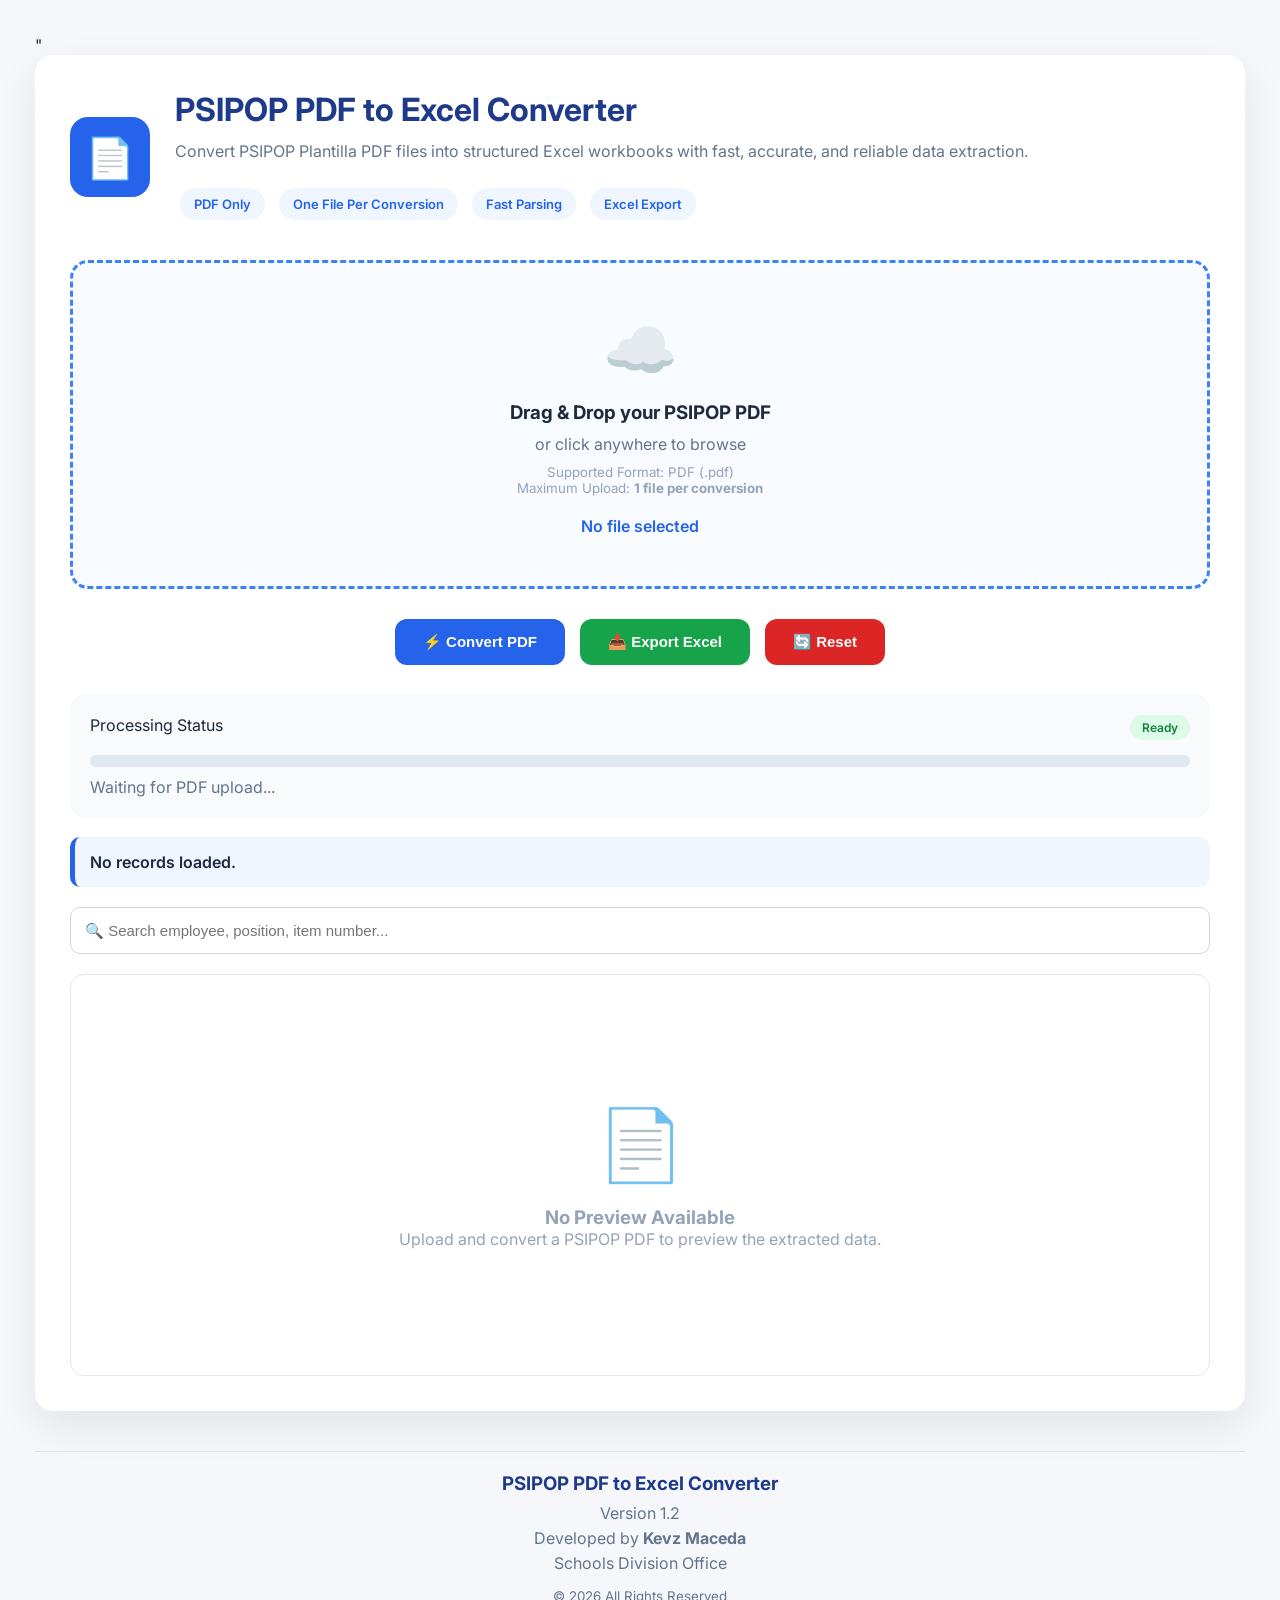
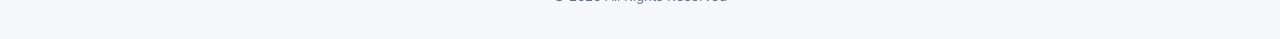
<file: index.html>
<!DOCTYPE html>
<html>
<head>
  <meta charset="UTF-8">
  <title>PSIPOP PDF to Excel Converter Version 1.2</title>
  <link rel="icon" href="https://img.icons8.com/color/48/pdf.png" type="image/png">
  <script src="./JS/build/pdf.js"></script>
  <script src="./JS/code.js"></script>"
  <script src="./JS/xlsx.full.min.js"></script>
    <link rel="stylesheet" href="./CSS/style.css">
    <style>
   #backToTop{
    position:fixed;
    right:20px;
    bottom:20px;
    width:56px;
    height:56px;

    display:flex;
    align-items:center;
    justify-content:center;

    border:none;
    border-radius:50%;
    background:linear-gradient(135deg,#2563eb,#1d4ed8);
    color:#fff;
    font-size:24px;
    line-height:1;      /* Important */
    padding:0;          /* Important */
    cursor:pointer;

    box-shadow:0 10px 25px rgba(0,0,0,.25);
    transition:.3s;

    opacity:0;
    visibility:hidden;
    transform:translateY(20px) scale(.9);
    z-index:9999;
}

#backToTop.show{
    opacity:1;
    visibility:visible;
    transform:translateY(0) scale(1);
}

#backToTop:hover{
    background:linear-gradient(135deg,#3b82f6,#2563eb);
    transform:translateY(-4px) scale(1.08);
    box-shadow:0 15px 30px rgba(37,99,235,.45);
}

#backToTop:active{
    transform:scale(.95);
}

#backToTop:focus{
    outline:3px solid rgba(59,130,246,.4);
    outline-offset:4px;
}

/* Mobile */
@media (max-width:600px){
    #backToTop{
        width:50px;
        height:50px;
        font-size:20px;
        right:15px;
        bottom:15px;
    }
}
    </style>
</head>
<body>
<div class="container">

    <!-- Header -->
    <div class="hero">

        <div class="hero-icon">📄</div>

        <div class="hero-text">
            <h1>PSIPOP PDF to Excel Converter</h1>

            <p>
                Convert PSIPOP Plantilla PDF files into structured Excel workbooks
                with fast, accurate, and reliable data extraction.
            </p>

            <div class="badges">
                <span>PDF Only</span>
                <span>One File Per Conversion</span>
                <span>Fast Parsing</span>
                <span>Excel Export</span>
            </div>

        </div>

    </div>

    <!-- Upload -->

    <div id="dropZone" class="upload-area"
        onclick="document.getElementById('pdfUpload').click()">

        <input
            type="file"
            id="pdfUpload"
            accept=".pdf,application/pdf">

        <div class="upload-icon">
            ☁️
        </div>

        <h3>Drag & Drop your PSIPOP PDF</h3>

        <p>
            or click anywhere to browse
        </p>

        <small>
            Supported Format: PDF (.pdf)<br>
            Maximum Upload: <b>1 file per conversion</b>
        </small>

        <div id="selectedFile">
            No file selected
        </div>

    </div>

    <!-- Buttons -->

    <div class="button-group">

        <button class="primary" onclick="convertPDF()">
            ⚡ Convert PDF
        </button>

        <button class="success" onclick="exportExcel()">
            📥 Export Excel
        </button>

        <button class="danger" onclick="resetPage()">
            🔄 Reset
        </button>

    </div>

    <!-- Progress -->

    <div class="status-card">

        <div class="status-header">
            <span>Processing Status</span>
            <span class="status-badge">Ready</span>
        </div>

        <div id="loading">
            <div id="progressBar"></div>
        </div>

        <div id="progressText">
            Waiting for PDF upload...
        </div>

    </div>

    <!-- Record Counter -->

    <div id="recordCount">
        No records loaded.
    </div>

    <!-- Search -->

    <input
        id="tableSearch"
        type="text"
        placeholder="🔍 Search employee, position, item number..."
        onkeyup="filterTable()">

    <!-- Preview -->

    <div id="preview">

        <div class="empty-state">

            <div class="empty-icon">
                📄
            </div>

            <h3>No Preview Available</h3>

            <p>
                Upload and convert a PSIPOP PDF to preview the extracted data.
            </p>

        </div>

    </div>

</div>
    <footer class="app-footer">

        <div class="footer-divider"></div>

        <h3>PSIPOP PDF to Excel Converter</h3>

        <p>Version 1.2</p>

        <p>Developed by <strong>Kevz Maceda</strong></p>

        <p>Schools Division Office</p>

        <small>
            © 2026 All Rights Reserved
        </small>

    </footer>
  
    <button id="backToTop" aria-label="Back to Top">
    &#8593;
</button>
   

<script>
pdfjsLib.GlobalWorkerOptions.workerSrc =
  "./JS/build/pdf.worker.js";

let structuredRows = [];

function renderPreview(rows) {

    let html = '<table id="preview_table">';

    let filled = 0;
    let vacant = 0;

    rows.forEach((row, i) => {

        html += "<tr>";

        row.forEach((cell, j) => {

            // Header row
            if (i === 0) {
                html += `<th>${cell}</th>`;
                return;
            }

            let style = "";

            // Bold first column (Plantilla Assignment)
            if (j === 0) {
                style += "font-weight:bold;";
            }

            // Highlight VACANT in Name of Incumbent column
            if (j === 11 && String(cell).trim().toUpperCase() === "VACANT") {
                style += "font-weight:bold;color:#dc2626;background:#fee2e2;";
            }

            html += `<td style="${style}">${cell}</td>`;

        });

        // Count filled and vacant records (skip header)
        if (i > 0) {

            if (String(row[11]).trim().toUpperCase() === "VACANT") {
                vacant++;
            } else {
                filled++;
            }

        }

        html += "</tr>";

    });

    html += "</table>";

    // Render table
    document.getElementById("preview").innerHTML = html;

    // Calculate statistics
    const totalRecords = rows.length - 1;

    const filledPercent = totalRecords > 0
        ? ((filled / totalRecords) * 100).toFixed(1)
        : "0.0";

    const vacantPercent = totalRecords > 0
        ? ((vacant / totalRecords) * 100).toFixed(1)
        : "0.0";

    // Display summary
    document.getElementById("recordCount").innerHTML = `
        <b>Total Records:</b> ${totalRecords}
        &nbsp;&nbsp;|&nbsp;&nbsp;

        <span style="color:#16a34a;">
            <b>Filled:</b> ${filled} (${filledPercent}%)
        </span>

        &nbsp;&nbsp;|&nbsp;&nbsp;

        <span style="color:#dc2626;">
            <b>Vacant:</b> ${vacant} (${vacantPercent}%)
        </span>
    `;
}

// Group lines until next OSEC
function groupRows(lines) {
  const grouped = [];
  let current = "";
  lines.forEach(line => {
    if (/^OSEC-/i.test(line)) {
      if (current) grouped.push(current.trim());
      current = line;
    } else {
      current += " " + line.trim();
    }
  });
  if (current) grouped.push(current.trim());
  return grouped;
}

async function convertPDF() {

    const file = document.getElementById("pdfUpload").files[0];

    if (!file) {
        alert("Upload a PDF first.");
        return;
    }

    originalFileName = file.name;

    document.getElementById("preview").innerHTML =
        "<p>Processing... please wait...</p>";

    const reader = new FileReader();

    reader.onload = async function () {

        const pdfData = new Uint8Array(this.result);

        const pdf = await pdfjsLib.getDocument({
            data: pdfData
        }).promise;

        structuredRows = [[
            "Plantilla Assignment",
            "Item Number",
            "Position Title",
            "Salary Grade",
            "Authorized Salary",
            "Actual Salary",
            "Salary Step",
            "Area Code",
            "Area Type",
            "Area Level",
            "P/P/A Attribution",
            "Name of Incumbent",
            "Sex",
            "Date of Birth",
            "TIN",
            "Date of Original Appointment",
            "Date of Last Promotion",
            "Status",
            "Eligibility"
        ]];

        const eligibilities = [
            "LET",
            "PBET",
            "RA1080",
            "CSC",
            "CESO",
            "CESE",
            "BAR",
            "PD907",
            "CSP",
            "CSSP",
            "CS",
            "PROFESSIONAL",
            "CSEE",
            "O",
            "RA4670",
            "TE",
            "CATI",
            "CATII",
            "PD997",
            "NONE",
            "PLE"
        ];

        for (let pageNum = 1; pageNum <= pdf.numPages; pageNum++) {

            const page = await pdf.getPage(pageNum);

            const textContent = await page.getTextContent();

            const pageText = textContent.items
                .map(item => item.str)
                .join(" ");

            console.log(pageText);

            const school = extractSchoolName(pageText);

            console.log("SCHOOL =", school);

            //--------------------------------------------------
            // CLEAN
            //--------------------------------------------------

            const cleanedText = pageText
                .replace(/This text provides space before the ff\. row/gi, "")
                .replace(/\s+/g, " ")
                .trim();

            const tokens = cleanedText.split(/\s+/);

            //--------------------------------------------------
            // Find employee section
            //--------------------------------------------------

            const totalIndex = tokens.findIndex(t => t === "Total");

            if (totalIndex === -1)
                continue;

            let i = totalIndex;

            while (
                i < tokens.length &&
                tokens[i] !== "Subtotal" &&
                !(tokens[i] === "Grand" && tokens[i + 1] === "Total")
            ) {

                //--------------------------------------------------
                // FILLED RECORD
                //--------------------------------------------------

                if (
                    eligibilities.includes(tokens[i]) &&
                    /^\d{12}$/.test(tokens[i + 1] || "")
                ) {

                    let row = [];

                    row.push(tokens[i++]); // eligibility

                    while (i < tokens.length) {

                        if (
                            eligibilities.includes(tokens[i]) &&
                            /^\d{12}$/.test(tokens[i + 1] || "")
                        ) {
                            break;
                        }

                        if (
                            /^\d+$/.test(tokens[i]) &&
                            tokens[i + 1]?.startsWith("OSEC-")
                        ) {

                            // If this Area Code belongs to another employee
                            // stop ONLY if we've already parsed an OSEC.

                            if (row.some(t => t.startsWith("OSEC-")))
                                break;

                        }

                        if (tokens[i] === "Subtotal")
                            break;

                        row.push(tokens[i]);
                        i++;

                    }

                    console.log("FILLED", row);

                    const parsed = parseRow(row, school);

                    if (parsed)
                        structuredRows.push(parsed);

                    continue;

                }

                //--------------------------------------------------
                // VACANT RECORD
                //--------------------------------------------------

                if (
                    /^\d+$/.test(tokens[i]) &&
                    tokens[i + 1]?.startsWith("OSEC-")
                ) {

                    let row = [];

                    while (i < tokens.length) {

                        if (
                            eligibilities.includes(tokens[i]) &&
                            /^\d{12}$/.test(tokens[i + 1] || "")
                        )
                            break;

                        if (
                            row.length &&
                            /^\d+$/.test(tokens[i]) &&
                            tokens[i + 1]?.startsWith("OSEC-")
                        )
                            break;

                        if (tokens[i] === "Subtotal")
                            break;

                        row.push(tokens[i]);
                        i++;

                    }

                    console.log("VACANT", row);

                    const parsed = parseRow(row, school);

                    if (parsed)
                        structuredRows.push(parsed);

                    continue;

                }

                i++;

            }

            const percent = Math.round(
                pageNum / pdf.numPages * 100
            );

            document.getElementById("progressBar").style.width =
                percent + "%";

            document.getElementById("progressText").innerText =
                `Processing ${pageNum}/${pdf.numPages} (${percent}%)`;

        }

        structuredRows = structuredRows.filter(Boolean);

        console.table(structuredRows);

        renderPreview(structuredRows);

    };

    reader.readAsArrayBuffer(file);

}

function extractSchoolName(pageText) {

    const match = pageText.match(
        /(\d+\.\d+)\s+(.+?)\s+Total\s+Positions\s*:/is
    );

    if (!match) return "";

    return match[2]
        .replace(/\s+/g, " ")
        .trim()
        .toUpperCase();

}

function parseRow(tokens, school) {

    console.log("TOKENS", tokens);

    if (!Array.isArray(tokens) || !tokens.length)
        return null;

    //------------------------------------------
    // Helper
    //------------------------------------------

    function normalizeDate(dateStr) {

        if (!dateStr) return "";

        const m = dateStr.match(/^(\d{2})\/(\d{2})\/(\d{2})$/);

        if (!m) return dateStr;

        let year = Number(m[3]);

        year = year < 50 ? 2000 + year : 1900 + year;

        return `${m[1]}/${m[2]}/${year}`;
    }

    //------------------------------------------
    // Locate Item Number
    //------------------------------------------

    const itemIndex = tokens.findIndex(t => t.startsWith("OSEC-"));

    if (itemIndex === -1)
        return null;

    const itemNumber = tokens[itemIndex];

    //------------------------------------------
    // Locate "-"
    //------------------------------------------

    const dash = tokens.indexOf("-", itemIndex);
    console.log(tokens.slice("TOKEN SLICE:", dash, dash + 12));

    if (dash === -1)
        return null;

    //------------------------------------------
    // Salary
    //------------------------------------------

    const actual = tokens[itemIndex + 1] || "";
    const authorized = tokens[itemIndex + 2] || "";

    //------------------------------------------
    // Position
    //------------------------------------------

    let position = tokens
        .slice(itemIndex + 3, dash)
        .join(" ");

    let offset = 0;

    if (tokens[dash + 2] === "(CT)") {

        position += " (CT)";
        offset = 1;

    }

    const salarygrade = tokens[dash + 1] || "";
    const step = tokens[dash + 2 + offset] || "";

    //------------------------------------------
    // Remaining tokens
    //------------------------------------------

    const beforeItem = tokens.slice(0, itemIndex);

    // after SG and Step comes Area Type and Area Level
    let remaining = tokens.slice(dash + 3 + offset);

    remaining = remaining.filter(t =>
        ![
            "This",
            "text",
            "provides",
            "space",
            "before",
            "the",
            "ff.",
            "row"
        ].includes(t)
    );

    //------------------------------------------
    // Remove footer
    //------------------------------------------

    const stopWords = [
        "Subtotal",
        "Grand",
        "Remarks:",
        "Department",
        "Human",
        "APPROVED"
    ];

    const stopIndex = remaining.findIndex(t =>
        stopWords.includes(t)
    );

    if (stopIndex >= 0)
        remaining = remaining.slice(0, stopIndex);

    //------------------------------------------
    // Locate PPA
    //------------------------------------------

    let attribution = "";
    let beforePPA = [];

    const ppaIndex = remaining.findIndex(t =>
        /^\d{15}$/.test(t)
    );

    if (ppaIndex >= 0) {

        attribution = remaining[ppaIndex];

        beforePPA = remaining.slice(0, ppaIndex);

    }
    else {

        beforePPA = [...remaining];

    }

    //------------------------------------------
    // Variables
    //------------------------------------------

    let type = "";
    let level = "";
    let name = "";

    let eligibility = "";
    let tin = "";
    let dob = "";
    let sex = "";
    let status = "";
    let appointment = "";
    let promotion = "";
    let code = "";

    //------------------------------------------
    // Filled or Vacant
    //------------------------------------------

    if (beforeItem.length >= 8) {

        eligibility = beforeItem[0];
        tin = beforeItem[1];
        dob = normalizeDate(beforeItem[2]);
        sex = beforeItem[3];
        status = beforeItem[4];
        appointment = normalizeDate(beforeItem[5]);
        promotion = normalizeDate(beforeItem[6]);
        code = beforeItem[7];

    }
    else {

        code = beforeItem[0] || "";

    }

    //------------------------------------------
    // Area Type / Area Level / Name
    //------------------------------------------

    if (beforePPA.length >= 2) {
        console.log("beforePPA =", beforePPA);
        level = beforePPA.shift() || "";
        type = beforePPA.shift() || "";
        name = beforePPA.join(" ").trim();

    }

    if (!name)
        name = "VACANT";

    //------------------------------------------
    // Debug
    //------------------------------------------

    console.log({
        itemNumber,
        position,
        salarygrade,
        authorized,
        actual,
        step,
        code,
        type,
        level,
        attribution,
        name,
        sex,
        dob,
        tin,
        appointment,
        promotion,
        status,
        eligibility
    });
    //------------------------------------------
    // Return
    //------------------------------------------

    return [
        school,
        itemNumber,
        position,
        salarygrade,
        authorized,
        actual,
        step,
        code,
        type,
        level,
        attribution,
        name,
        sex,
        dob,
        tin,
        appointment,
        promotion,
        status,
        eligibility
    ];

}

  function normalizeDate(dateStr) {

    if (!dateStr) return "";

    const match = dateStr.match(/^(\d{2})\/(\d{2})\/(\d{2})$/);

    if (!match) return dateStr;

    let year = parseInt(match[3]);

    year = year < 50
        ? 2000 + year
        : 1900 + year;

    return `${match[1]}/${match[2]}/${year}`;
}



function exportExcel() {

    if (structuredRows.length === 0) {

        alert("No data to export.");

        return;

    }

    const worksheet = XLSX.utils.aoa_to_sheet(structuredRows);

    const wb = XLSX.utils.book_new();

    XLSX.utils.book_append_sheet(wb, worksheet, "PSIPOP");

    // Remove .pdf extension
    let excelName = originalFileName || "PSIPOP";

    excelName = excelName.replace(/\.pdf$/i, "");

    XLSX.writeFile(wb, excelName + ".xlsx");

}
  </script>

  <script>
let originalFileName = "";

// Elements
const dropZone = document.getElementById("dropZone");
const fileInput = document.getElementById("pdfUpload");
const selectedFile = document.getElementById("selectedFile");

// ===============================
// File Picker
// ===============================
fileInput.addEventListener("change", function () {

    const file = this.files[0];

    if (!file) {
        originalFileName = "";
        selectedFile.textContent = "No file selected";
        return;
    }

    originalFileName = file.name;
    selectedFile.textContent = "📄 " + originalFileName;

});

// ===============================
// Drag & Drop
// ===============================

// Prevent browser from opening the file
["dragenter","dragover","dragleave","drop"].forEach(eventName => {

    dropZone.addEventListener(eventName, function(e){

        e.preventDefault();
        e.stopPropagation();

    });

});

// Highlight upload area
["dragenter","dragover"].forEach(eventName => {

    dropZone.addEventListener(eventName, function(){

        dropZone.classList.add("dragover");

    });

});

// Remove highlight
["dragleave","drop"].forEach(eventName => {

    dropZone.addEventListener(eventName, function(){

        dropZone.classList.remove("dragover");

    });

});

// Handle dropped PDF
dropZone.addEventListener("drop", function(e){

    const files = e.dataTransfer.files;

    if(files.length === 0) return;

    const file = files[0];

    if(file.type !== "application/pdf"){
        alert("Please drop a PDF file.");
        return;
    }

    // Create DataTransfer object
    const dataTransfer = new DataTransfer();
    dataTransfer.items.add(file);

    // Assign dropped file to input
    fileInput.files = dataTransfer.files;

    originalFileName = file.name;
    selectedFile.textContent = "📄 " + file.name;

});

// ===============================
// Search Table
// ===============================
function filterTable(){

    let input = document
        .getElementById("tableSearch")
        .value
        .toUpperCase();

    let table = document.querySelector("#preview table");

    if(!table) return;

    let rows = table.getElementsByTagName("tr");

    for(let i=1;i<rows.length;i++){

        let txt = rows[i].innerText.toUpperCase();

        rows[i].style.display =
            txt.indexOf(input) > -1 ? "" : "none";
    }
}

// ===============================
// Reset
// ===============================
function resetPage(){
     if(confirm("Are you sure you want to reset the application?\n\nAll loaded data will be cleared.")){
        window.location.reload();
    }
}
// ===============================
// Back To Top
// ===============================

const backToTop = document.getElementById("backToTop");

window.addEventListener("scroll", function () {

    if (window.scrollY > 200) {
        backToTop.classList.add("show");
    } else {
        backToTop.classList.remove("show");
    }

});

backToTop.addEventListener("click", function () {

    window.scrollTo({
        top: 0,
        behavior: "smooth"
    });

});
  </script>
</body>
</html>
</file>
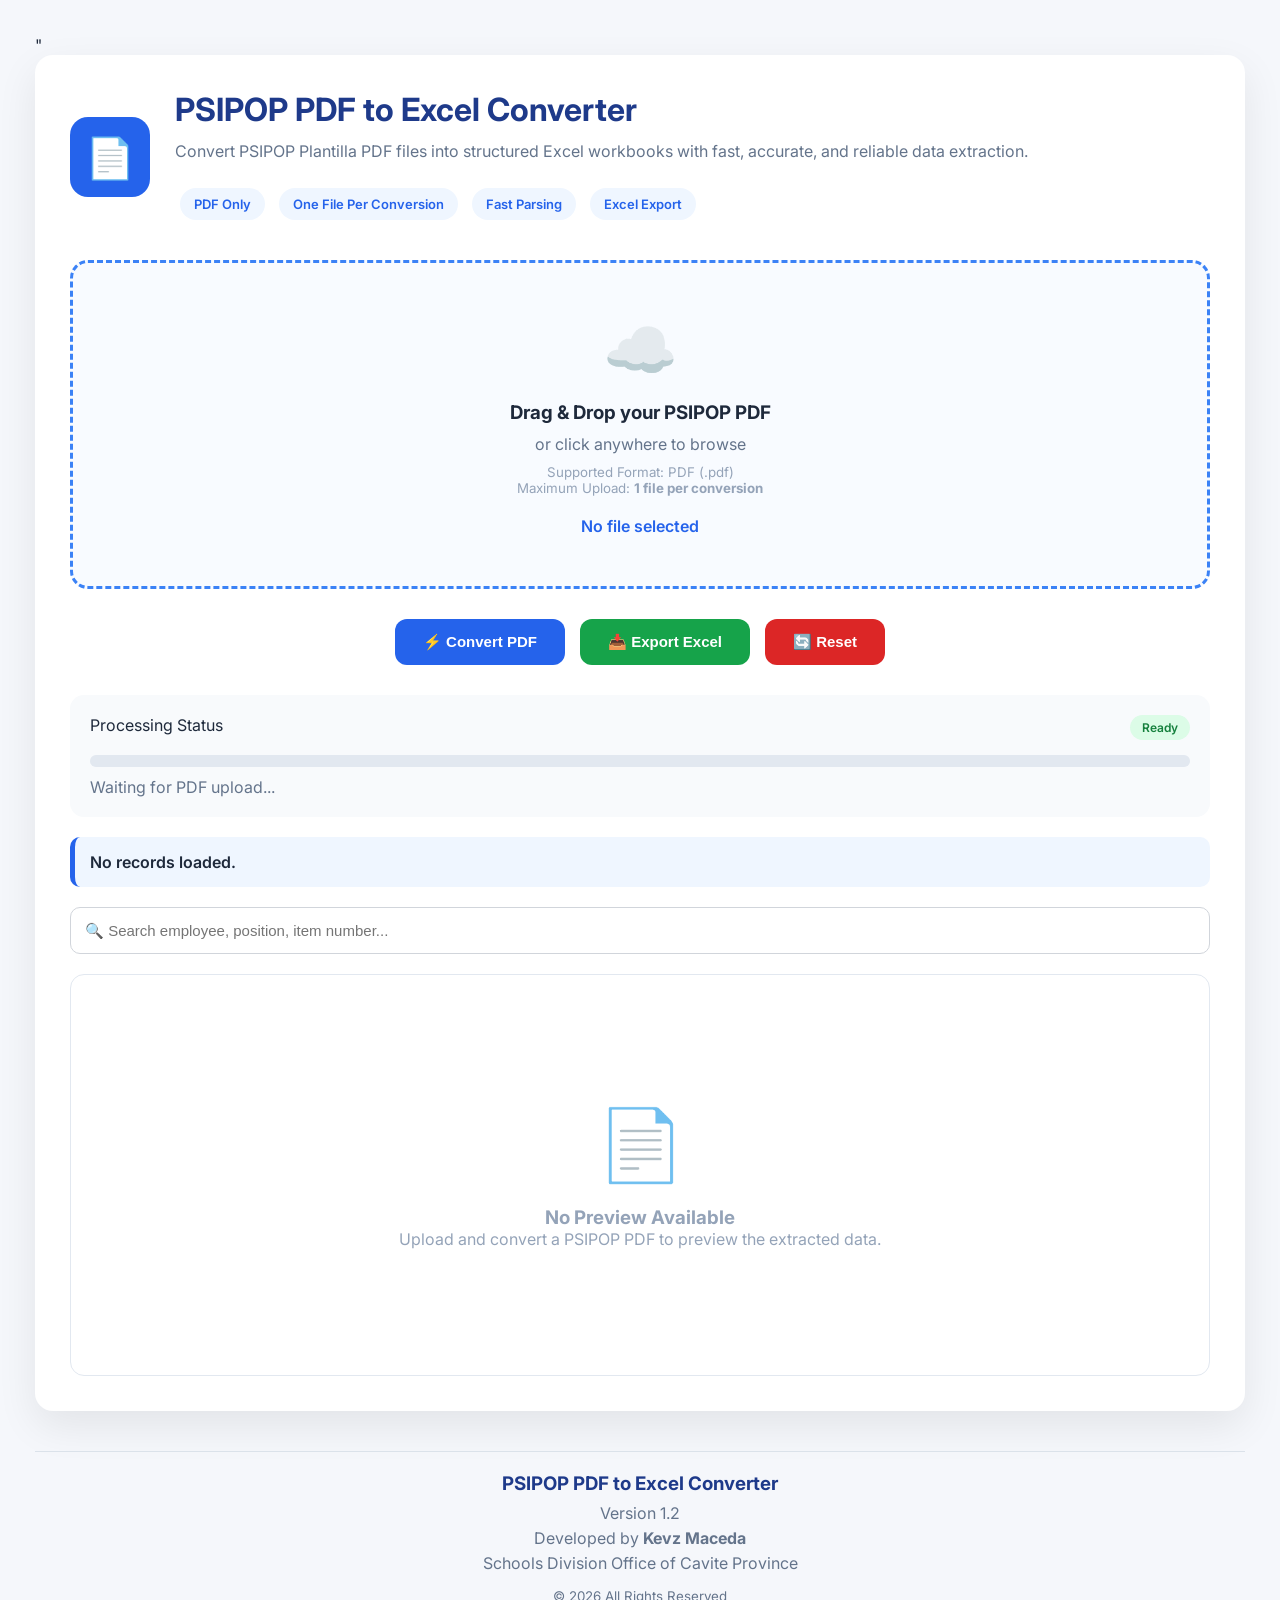
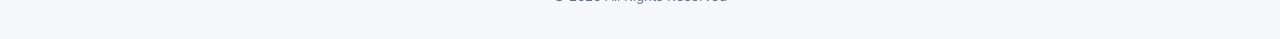
<file: PSIPOP PDF TO EXCEL CONVERTER.html>
<!DOCTYPE html>
<html>
<head>
  <meta charset="UTF-8">
  <title>PSIPOP PDF to Excel Converter Version 1.2</title>
  <link rel="icon" href="https://img.icons8.com/color/48/pdf.png" type="image/png">
  <script src="./JS/build/pdf.js"></script>
  <script src="./JS/code.js"></script>"
  <script src="./JS/xlsx.full.min.js"></script>
    <link rel="stylesheet" href="./CSS/style.css">
    <style>
   #backToTop{
    position:fixed;
    right:20px;
    bottom:20px;
    width:56px;
    height:56px;

    display:flex;
    align-items:center;
    justify-content:center;

    border:none;
    border-radius:50%;
    background:linear-gradient(135deg,#2563eb,#1d4ed8);
    color:#fff;
    font-size:24px;
    line-height:1;      /* Important */
    padding:0;          /* Important */
    cursor:pointer;

    box-shadow:0 10px 25px rgba(0,0,0,.25);
    transition:.3s;

    opacity:0;
    visibility:hidden;
    transform:translateY(20px) scale(.9);
    z-index:9999;
}

#backToTop.show{
    opacity:1;
    visibility:visible;
    transform:translateY(0) scale(1);
}

#backToTop:hover{
    background:linear-gradient(135deg,#3b82f6,#2563eb);
    transform:translateY(-4px) scale(1.08);
    box-shadow:0 15px 30px rgba(37,99,235,.45);
}

#backToTop:active{
    transform:scale(.95);
}

#backToTop:focus{
    outline:3px solid rgba(59,130,246,.4);
    outline-offset:4px;
}

/* Mobile */
@media (max-width:600px){
    #backToTop{
        width:50px;
        height:50px;
        font-size:20px;
        right:15px;
        bottom:15px;
    }
}
    </style>
</head>
<body>
<div class="container">

    <!-- Header -->
    <div class="hero">

        <div class="hero-icon">📄</div>

        <div class="hero-text">
            <h1>PSIPOP PDF to Excel Converter</h1>

            <p>
                Convert PSIPOP Plantilla PDF files into structured Excel workbooks
                with fast, accurate, and reliable data extraction.
            </p>

            <div class="badges">
                <span>PDF Only</span>
                <span>One File Per Conversion</span>
                <span>Fast Parsing</span>
                <span>Excel Export</span>
            </div>

        </div>

    </div>

    <!-- Upload -->

    <div id="dropZone" class="upload-area"
        onclick="document.getElementById('pdfUpload').click()">

        <input
            type="file"
            id="pdfUpload"
            accept=".pdf,application/pdf">

        <div class="upload-icon">
            ☁️
        </div>

        <h3>Drag & Drop your PSIPOP PDF</h3>

        <p>
            or click anywhere to browse
        </p>

        <small>
            Supported Format: PDF (.pdf)<br>
            Maximum Upload: <b>1 file per conversion</b>
        </small>

        <div id="selectedFile">
            No file selected
        </div>

    </div>

    <!-- Buttons -->

    <div class="button-group">

        <button class="primary" onclick="convertPDF()">
            ⚡ Convert PDF
        </button>

        <button class="success" onclick="exportExcel()">
            📥 Export Excel
        </button>

        <button class="danger" onclick="resetPage()">
            🔄 Reset
        </button>

    </div>

    <!-- Progress -->

    <div class="status-card">

        <div class="status-header">
            <span>Processing Status</span>
            <span class="status-badge">Ready</span>
        </div>

        <div id="loading">
            <div id="progressBar"></div>
        </div>

        <div id="progressText">
            Waiting for PDF upload...
        </div>

    </div>

    <!-- Record Counter -->

    <div id="recordCount">
        No records loaded.
    </div>

    <!-- Search -->

    <input
        id="tableSearch"
        type="text"
        placeholder="🔍 Search employee, position, item number..."
        onkeyup="filterTable()">

    <!-- Preview -->

    <div id="preview">

        <div class="empty-state">

            <div class="empty-icon">
                📄
            </div>

            <h3>No Preview Available</h3>

            <p>
                Upload and convert a PSIPOP PDF to preview the extracted data.
            </p>

        </div>

    </div>

</div>
    <footer class="app-footer">

        <div class="footer-divider"></div>

        <h3>PSIPOP PDF to Excel Converter</h3>

        <p>Version 1.2</p>

        <p>Developed by <strong>Kevz Maceda</strong></p>

        <p>Schools Division Office of Cavite Province</p>

        <small>
            © 2026 All Rights Reserved
        </small>

    </footer>
  
    <button id="backToTop" aria-label="Back to Top">
    &#8593;
</button>
   

<script>
pdfjsLib.GlobalWorkerOptions.workerSrc =
  "./JS/build/pdf.worker.js";

let structuredRows = [];

function renderPreview(rows) {

    let html = '<table id="preview_table">';

    let filled = 0;
    let vacant = 0;

    rows.forEach((row, i) => {

        html += "<tr>";

        row.forEach((cell, j) => {

            // Header row
            if (i === 0) {
                html += `<th>${cell}</th>`;
                return;
            }

            let style = "";

            // Bold first column (Plantilla Assignment)
            if (j === 0) {
                style += "font-weight:bold;";
            }

            // Highlight VACANT in Name of Incumbent column
            if (j === 11 && String(cell).trim().toUpperCase() === "VACANT") {
                style += "font-weight:bold;color:#dc2626;background:#fee2e2;";
            }

            html += `<td style="${style}">${cell}</td>`;

        });

        // Count filled and vacant records (skip header)
        if (i > 0) {

            if (String(row[11]).trim().toUpperCase() === "VACANT") {
                vacant++;
            } else {
                filled++;
            }

        }

        html += "</tr>";

    });

    html += "</table>";

    // Render table
    document.getElementById("preview").innerHTML = html;

    // Calculate statistics
    const totalRecords = rows.length - 1;

    const filledPercent = totalRecords > 0
        ? ((filled / totalRecords) * 100).toFixed(1)
        : "0.0";

    const vacantPercent = totalRecords > 0
        ? ((vacant / totalRecords) * 100).toFixed(1)
        : "0.0";

    // Display summary
    document.getElementById("recordCount").innerHTML = `
        <b>Total Records:</b> ${totalRecords}
        &nbsp;&nbsp;|&nbsp;&nbsp;

        <span style="color:#16a34a;">
            <b>Filled:</b> ${filled} (${filledPercent}%)
        </span>

        &nbsp;&nbsp;|&nbsp;&nbsp;

        <span style="color:#dc2626;">
            <b>Vacant:</b> ${vacant} (${vacantPercent}%)
        </span>
    `;
}

// Group lines until next OSEC
function groupRows(lines) {
  const grouped = [];
  let current = "";
  lines.forEach(line => {
    if (/^OSEC-/i.test(line)) {
      if (current) grouped.push(current.trim());
      current = line;
    } else {
      current += " " + line.trim();
    }
  });
  if (current) grouped.push(current.trim());
  return grouped;
}

async function convertPDF() {

    const file = document.getElementById("pdfUpload").files[0];

    if (!file) {
        alert("Upload a PDF first.");
        return;
    }

    originalFileName = file.name;

    document.getElementById("preview").innerHTML =
        "<p>Processing... please wait...</p>";

    const reader = new FileReader();

    reader.onload = async function () {

        const pdfData = new Uint8Array(this.result);

        const pdf = await pdfjsLib.getDocument({
            data: pdfData
        }).promise;

        structuredRows = [[
            "Plantilla Assignment",
            "Item Number",
            "Position Title",
            "Salary Grade",
            "Authorized Salary",
            "Actual Salary",
            "Salary Step",
            "Area Code",
            "Area Type",
            "Area Level",
            "P/P/A Attribution",
            "Name of Incumbent",
            "Sex",
            "Date of Birth",
            "TIN",
            "Date of Original Appointment",
            "Date of Last Promotion",
            "Status",
            "Eligibility"
        ]];

        const eligibilities = [
            "LET",
            "PBET",
            "RA1080",
            "CSC",
            "CESO",
            "CESE",
            "BAR",
            "PD907",
            "CSP",
            "CSSP",
            "CS",
            "PROFESSIONAL",
            "CSEE",
            "O",
            "NONE"
        ];

        for (let pageNum = 1; pageNum <= pdf.numPages; pageNum++) {

            const page = await pdf.getPage(pageNum);

            const textContent = await page.getTextContent();

            const pageText = textContent.items
                .map(item => item.str)
                .join(" ");

            console.log(pageText);

            const school = extractSchoolName(pageText);

            console.log("SCHOOL =", school);

            //--------------------------------------------------
            // CLEAN
            //--------------------------------------------------

            const cleanedText = pageText
                .replace(/This text provides space before the ff\. row/gi, "")
                .replace(/\s+/g, " ")
                .trim();

            const tokens = cleanedText.split(/\s+/);

            //--------------------------------------------------
            // Find employee section
            //--------------------------------------------------

            const totalIndex = tokens.findIndex(t => t === "Total");

            if (totalIndex === -1)
                continue;

            let i = totalIndex;

            while (
                i < tokens.length &&
                tokens[i] !== "Subtotal" &&
                !(tokens[i] === "Grand" && tokens[i + 1] === "Total")
            ) {

                //--------------------------------------------------
                // FILLED RECORD
                //--------------------------------------------------

                if (
                    eligibilities.includes(tokens[i]) &&
                    /^\d{12}$/.test(tokens[i + 1] || "")
                ) {

                    let row = [];

                    row.push(tokens[i++]); // eligibility

                    while (i < tokens.length) {

                        if (
                            eligibilities.includes(tokens[i]) &&
                            /^\d{12}$/.test(tokens[i + 1] || "")
                        ) {
                            break;
                        }

                        if (
                            /^\d+$/.test(tokens[i]) &&
                            tokens[i + 1]?.startsWith("OSEC-")
                        ) {

                            // If this Area Code belongs to another employee
                            // stop ONLY if we've already parsed an OSEC.

                            if (row.some(t => t.startsWith("OSEC-")))
                                break;

                        }

                        if (tokens[i] === "Subtotal")
                            break;

                        row.push(tokens[i]);
                        i++;

                    }

                    console.log("FILLED", row);

                    const parsed = parseRow(row, school);

                    if (parsed)
                        structuredRows.push(parsed);

                    continue;

                }

                //--------------------------------------------------
                // VACANT RECORD
                //--------------------------------------------------

                if (
                    /^\d+$/.test(tokens[i]) &&
                    tokens[i + 1]?.startsWith("OSEC-")
                ) {

                    let row = [];

                    while (i < tokens.length) {

                        if (
                            eligibilities.includes(tokens[i]) &&
                            /^\d{12}$/.test(tokens[i + 1] || "")
                        )
                            break;

                        if (
                            row.length &&
                            /^\d+$/.test(tokens[i]) &&
                            tokens[i + 1]?.startsWith("OSEC-")
                        )
                            break;

                        if (tokens[i] === "Subtotal")
                            break;

                        row.push(tokens[i]);
                        i++;

                    }

                    console.log("VACANT", row);

                    const parsed = parseRow(row, school);

                    if (parsed)
                        structuredRows.push(parsed);

                    continue;

                }

                i++;

            }

            const percent = Math.round(
                pageNum / pdf.numPages * 100
            );

            document.getElementById("progressBar").style.width =
                percent + "%";

            document.getElementById("progressText").innerText =
                `Processing ${pageNum}/${pdf.numPages} (${percent}%)`;

        }

        structuredRows = structuredRows.filter(Boolean);

        console.table(structuredRows);

        renderPreview(structuredRows);

    };

    reader.readAsArrayBuffer(file);

}

function extractSchoolName(pageText) {

    const match = pageText.match(
        /(\d+\.\d+)\s+(.+?)\s+Total\s+Positions\s*:/is
    );

    if (!match) return "";

    return match[2]
        .replace(/\s+/g, " ")
        .trim()
        .toUpperCase();

}

function parseRow(tokens, school) {

    console.log("TOKENS", tokens);

    if (!Array.isArray(tokens) || !tokens.length)
        return null;

    //------------------------------------------
    // Helper
    //------------------------------------------

    function normalizeDate(dateStr) {

        if (!dateStr) return "";

        const m = dateStr.match(/^(\d{2})\/(\d{2})\/(\d{2})$/);

        if (!m) return dateStr;

        let year = Number(m[3]);

        year = year < 50 ? 2000 + year : 1900 + year;

        return `${m[1]}/${m[2]}/${year}`;
    }

    //------------------------------------------
    // Locate Item Number
    //------------------------------------------

    const itemIndex = tokens.findIndex(t => t.startsWith("OSEC-"));

    if (itemIndex === -1)
        return null;

    const itemNumber = tokens[itemIndex];

    //------------------------------------------
    // Locate "-"
    //------------------------------------------

    const dash = tokens.indexOf("-", itemIndex);
    console.log(tokens.slice("TOKEN SLICE:", dash, dash + 12));

    if (dash === -1)
        return null;

    //------------------------------------------
    // Salary
    //------------------------------------------

    const actual = tokens[itemIndex + 1] || "";
    const authorized = tokens[itemIndex + 2] || "";

    //------------------------------------------
    // Position
    //------------------------------------------

    let position = tokens
        .slice(itemIndex + 3, dash)
        .join(" ");

    let offset = 0;

    if (tokens[dash + 2] === "(CT)") {

        position += " (CT)";
        offset = 1;

    }

    const salarygrade = tokens[dash + 1] || "";
    const step = tokens[dash + 2 + offset] || "";

    //------------------------------------------
    // Remaining tokens
    //------------------------------------------

    const beforeItem = tokens.slice(0, itemIndex);

    // after SG and Step comes Area Type and Area Level
    let remaining = tokens.slice(dash + 3 + offset);

    remaining = remaining.filter(t =>
        ![
            "This",
            "text",
            "provides",
            "space",
            "before",
            "the",
            "ff.",
            "row"
        ].includes(t)
    );

    //------------------------------------------
    // Remove footer
    //------------------------------------------

    const stopWords = [
        "Subtotal",
        "Grand",
        "Remarks:",
        "Department",
        "Human",
        "APPROVED"
    ];

    const stopIndex = remaining.findIndex(t =>
        stopWords.includes(t)
    );

    if (stopIndex >= 0)
        remaining = remaining.slice(0, stopIndex);

    //------------------------------------------
    // Locate PPA
    //------------------------------------------

    let attribution = "";
    let beforePPA = [];

    const ppaIndex = remaining.findIndex(t =>
        /^\d{15}$/.test(t)
    );

    if (ppaIndex >= 0) {

        attribution = remaining[ppaIndex];

        beforePPA = remaining.slice(0, ppaIndex);

    }
    else {

        beforePPA = [...remaining];

    }

    //------------------------------------------
    // Variables
    //------------------------------------------

    let type = "";
    let level = "";
    let name = "";

    let eligibility = "";
    let tin = "";
    let dob = "";
    let sex = "";
    let status = "";
    let appointment = "";
    let promotion = "";
    let code = "";

    //------------------------------------------
    // Filled or Vacant
    //------------------------------------------

    if (beforeItem.length >= 8) {

        eligibility = beforeItem[0];
        tin = beforeItem[1];
        dob = normalizeDate(beforeItem[2]);
        sex = beforeItem[3];
        status = beforeItem[4];
        appointment = normalizeDate(beforeItem[5]);
        promotion = normalizeDate(beforeItem[6]);
        code = beforeItem[7];

    }
    else {

        code = beforeItem[0] || "";

    }

    //------------------------------------------
    // Area Type / Area Level / Name
    //------------------------------------------

    if (beforePPA.length >= 2) {
        console.log("beforePPA =", beforePPA);
        level = beforePPA.shift() || "";
        type = beforePPA.shift() || "";
        name = beforePPA.join(" ").trim();

    }

    if (!name)
        name = "VACANT";

    //------------------------------------------
    // Debug
    //------------------------------------------

    console.log({
        itemNumber,
        position,
        salarygrade,
        authorized,
        actual,
        step,
        code,
        type,
        level,
        attribution,
        name,
        sex,
        dob,
        tin,
        appointment,
        promotion,
        status,
        eligibility
    });
    //------------------------------------------
    // Return
    //------------------------------------------

    return [
        school,
        itemNumber,
        position,
        salarygrade,
        authorized,
        actual,
        step,
        code,
        type,
        level,
        attribution,
        name,
        sex,
        dob,
        tin,
        appointment,
        promotion,
        status,
        eligibility
    ];

}

  function normalizeDate(dateStr) {

    if (!dateStr) return "";

    const match = dateStr.match(/^(\d{2})\/(\d{2})\/(\d{2})$/);

    if (!match) return dateStr;

    let year = parseInt(match[3]);

    year = year < 50
        ? 2000 + year
        : 1900 + year;

    return `${match[1]}/${match[2]}/${year}`;
}



function exportExcel() {

    if (structuredRows.length === 0) {

        alert("No data to export.");

        return;

    }

    const worksheet = XLSX.utils.aoa_to_sheet(structuredRows);

    const wb = XLSX.utils.book_new();

    XLSX.utils.book_append_sheet(wb, worksheet, "PSIPOP");

    // Remove .pdf extension
    let excelName = originalFileName || "PSIPOP";

    excelName = excelName.replace(/\.pdf$/i, "");

    XLSX.writeFile(wb, excelName + ".xlsx");

}
  </script>

  <script>
let originalFileName = "";

// Elements
const dropZone = document.getElementById("dropZone");
const fileInput = document.getElementById("pdfUpload");
const selectedFile = document.getElementById("selectedFile");

// ===============================
// File Picker
// ===============================
fileInput.addEventListener("change", function () {

    const file = this.files[0];

    if (!file) {
        originalFileName = "";
        selectedFile.textContent = "No file selected";
        return;
    }

    originalFileName = file.name;
    selectedFile.textContent = "📄 " + originalFileName;

});

// ===============================
// Drag & Drop
// ===============================

// Prevent browser from opening the file
["dragenter","dragover","dragleave","drop"].forEach(eventName => {

    dropZone.addEventListener(eventName, function(e){

        e.preventDefault();
        e.stopPropagation();

    });

});

// Highlight upload area
["dragenter","dragover"].forEach(eventName => {

    dropZone.addEventListener(eventName, function(){

        dropZone.classList.add("dragover");

    });

});

// Remove highlight
["dragleave","drop"].forEach(eventName => {

    dropZone.addEventListener(eventName, function(){

        dropZone.classList.remove("dragover");

    });

});

// Handle dropped PDF
dropZone.addEventListener("drop", function(e){

    const files = e.dataTransfer.files;

    if(files.length === 0) return;

    const file = files[0];

    if(file.type !== "application/pdf"){
        alert("Please drop a PDF file.");
        return;
    }

    // Create DataTransfer object
    const dataTransfer = new DataTransfer();
    dataTransfer.items.add(file);

    // Assign dropped file to input
    fileInput.files = dataTransfer.files;

    originalFileName = file.name;
    selectedFile.textContent = "📄 " + file.name;

});

// ===============================
// Search Table
// ===============================
function filterTable(){

    let input = document
        .getElementById("tableSearch")
        .value
        .toUpperCase();

    let table = document.querySelector("#preview table");

    if(!table) return;

    let rows = table.getElementsByTagName("tr");

    for(let i=1;i<rows.length;i++){

        let txt = rows[i].innerText.toUpperCase();

        rows[i].style.display =
            txt.indexOf(input) > -1 ? "" : "none";
    }
}

// ===============================
// Reset
// ===============================
function resetPage(){
     if(confirm("Are you sure you want to reset the application?\n\nAll loaded data will be cleared.")){
        window.location.reload();
    }
}
// ===============================
// Back To Top
// ===============================

const backToTop = document.getElementById("backToTop");

window.addEventListener("scroll", function () {

    if (window.scrollY > 200) {
        backToTop.classList.add("show");
    } else {
        backToTop.classList.remove("show");
    }

});

backToTop.addEventListener("click", function () {

    window.scrollTo({
        top: 0,
        behavior: "smooth"
    });

});
  </script>
</body>
</html>
</file>
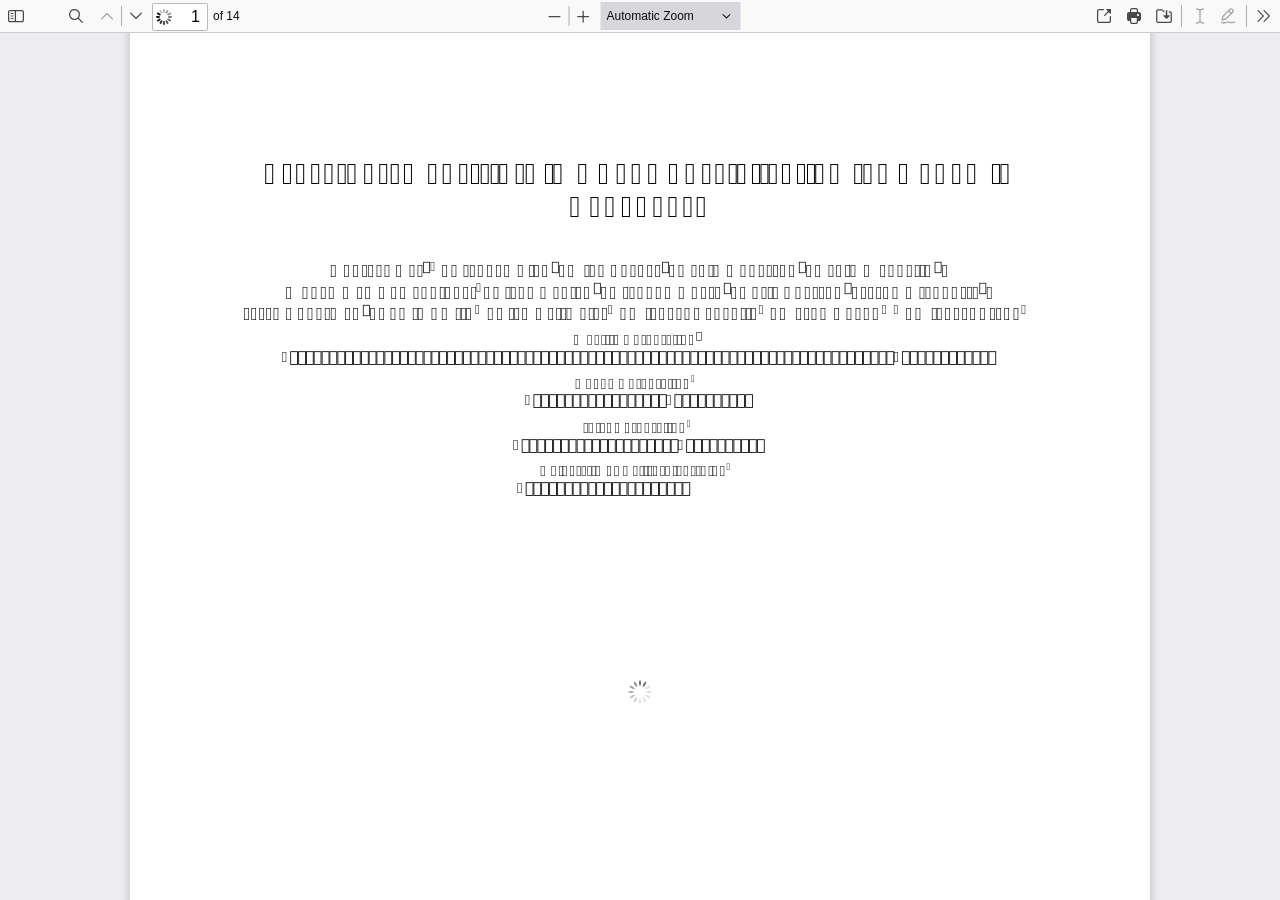
<file: JS/web/viewer.html>
<!DOCTYPE html>
<!--
Copyright 2012 Mozilla Foundation

Licensed under the Apache License, Version 2.0 (the "License");
you may not use this file except in compliance with the License.
You may obtain a copy of the License at

    http://www.apache.org/licenses/LICENSE-2.0

Unless required by applicable law or agreed to in writing, software
distributed under the License is distributed on an "AS IS" BASIS,
WITHOUT WARRANTIES OR CONDITIONS OF ANY KIND, either express or implied.
See the License for the specific language governing permissions and
limitations under the License.

Adobe CMap resources are covered by their own copyright but the same license:

    Copyright 1990-2015 Adobe Systems Incorporated.

See https://github.com/adobe-type-tools/cmap-resources
-->
<html dir="ltr" mozdisallowselectionprint>
  <head>
    <meta charset="utf-8">
    <meta name="viewport" content="width=device-width, initial-scale=1, maximum-scale=1">
    <meta name="google" content="notranslate">
    <title>PDF.js viewer</title>

    <link rel="stylesheet" href="viewer.css">

<!-- This snippet is used in production (included from viewer.html) -->
<link rel="resource" type="application/l10n" href="locale/locale.properties">
<script src="../build/pdf.js"></script>

  <script src="viewer.js"></script>

  </head>

  <body tabindex="1">
    <div id="outerContainer">

      <div id="sidebarContainer">
        <div id="toolbarSidebar">
          <div id="toolbarSidebarLeft">
            <div id="sidebarViewButtons" class="splitToolbarButton toggled" role="radiogroup">
              <button id="viewThumbnail" class="toolbarButton toggled" title="Show Thumbnails" tabindex="2" data-l10n-id="thumbs" role="radio" aria-checked="true" aria-controls="thumbnailView">
                 <span data-l10n-id="thumbs_label">Thumbnails</span>
              </button>
              <button id="viewOutline" class="toolbarButton" title="Show Document Outline (double-click to expand/collapse all items)" tabindex="3" data-l10n-id="document_outline" role="radio" aria-checked="false" aria-controls="outlineView">
                 <span data-l10n-id="document_outline_label">Document Outline</span>
              </button>
              <button id="viewAttachments" class="toolbarButton" title="Show Attachments" tabindex="4" data-l10n-id="attachments" role="radio" aria-checked="false" aria-controls="attachmentsView">
                 <span data-l10n-id="attachments_label">Attachments</span>
              </button>
              <button id="viewLayers" class="toolbarButton" title="Show Layers (double-click to reset all layers to the default state)" tabindex="5" data-l10n-id="layers" role="radio" aria-checked="false" aria-controls="layersView">
                 <span data-l10n-id="layers_label">Layers</span>
              </button>
            </div>
          </div>

          <div id="toolbarSidebarRight">
            <div id="outlineOptionsContainer" class="hidden">
              <div class="verticalToolbarSeparator"></div>

              <button id="currentOutlineItem" class="toolbarButton" disabled="disabled" title="Find Current Outline Item" tabindex="6" data-l10n-id="current_outline_item">
                <span data-l10n-id="current_outline_item_label">Current Outline Item</span>
              </button>
            </div>
          </div>
        </div>
        <div id="sidebarContent">
          <div id="thumbnailView">
          </div>
          <div id="outlineView" class="hidden">
          </div>
          <div id="attachmentsView" class="hidden">
          </div>
          <div id="layersView" class="hidden">
          </div>
        </div>
        <div id="sidebarResizer"></div>
      </div>  <!-- sidebarContainer -->

      <div id="mainContainer">
        <div class="findbar hidden doorHanger" id="findbar">
          <div id="findbarInputContainer">
            <input id="findInput" class="toolbarField" title="Find" placeholder="Find in document…" tabindex="91" data-l10n-id="find_input" aria-invalid="false">
            <div class="splitToolbarButton">
              <button id="findPrevious" class="toolbarButton" title="Find the previous occurrence of the phrase" tabindex="92" data-l10n-id="find_previous">
                <span data-l10n-id="find_previous_label">Previous</span>
              </button>
              <div class="splitToolbarButtonSeparator"></div>
              <button id="findNext" class="toolbarButton" title="Find the next occurrence of the phrase" tabindex="93" data-l10n-id="find_next">
                <span data-l10n-id="find_next_label">Next</span>
              </button>
            </div>
          </div>

          <div id="findbarOptionsOneContainer">
            <input type="checkbox" id="findHighlightAll" class="toolbarField" tabindex="94">
            <label for="findHighlightAll" class="toolbarLabel" data-l10n-id="find_highlight">Highlight All</label>
            <input type="checkbox" id="findMatchCase" class="toolbarField" tabindex="95">
            <label for="findMatchCase" class="toolbarLabel" data-l10n-id="find_match_case_label">Match Case</label>
          </div>
          <div id="findbarOptionsTwoContainer">
            <input type="checkbox" id="findMatchDiacritics" class="toolbarField" tabindex="96">
            <label for="findMatchDiacritics" class="toolbarLabel" data-l10n-id="find_match_diacritics_label">Match Diacritics</label>
            <input type="checkbox" id="findEntireWord" class="toolbarField" tabindex="97">
            <label for="findEntireWord" class="toolbarLabel" data-l10n-id="find_entire_word_label">Whole Words</label>
          </div>

          <div id="findbarMessageContainer" aria-live="polite">
            <span id="findResultsCount" class="toolbarLabel"></span>
            <span id="findMsg" class="toolbarLabel"></span>
          </div>
        </div>  <!-- findbar -->

        <div class="editorParamsToolbar hidden doorHangerRight" id="editorFreeTextParamsToolbar">
          <div class="editorParamsToolbarContainer">
            <div class="editorParamsSetter">
              <label for="editorFreeTextColor" class="editorParamsLabel" data-l10n-id="editor_free_text_color">Color</label>
              <input type="color" id="editorFreeTextColor" class="editorParamsColor" tabindex="100">
            </div>
            <div class="editorParamsSetter">
              <label for="editorFreeTextFontSize" class="editorParamsLabel" data-l10n-id="editor_free_text_size">Size</label>
              <input type="range" id="editorFreeTextFontSize" class="editorParamsSlider" value="10" min="5" max="100" step="1" tabindex="101">
            </div>
          </div>
        </div>

        <div class="editorParamsToolbar hidden doorHangerRight" id="editorInkParamsToolbar">
          <div class="editorParamsToolbarContainer">
            <div class="editorParamsSetter">
              <label for="editorInkColor" class="editorParamsLabel" data-l10n-id="editor_ink_color">Color</label>
              <input type="color" id="editorInkColor" class="editorParamsColor" tabindex="102">
            </div>
            <div class="editorParamsSetter">
              <label for="editorInkThickness" class="editorParamsLabel" data-l10n-id="editor_ink_thickness">Thickness</label>
              <input type="range" id="editorInkThickness" class="editorParamsSlider" value="1" min="1" max="20" step="1" tabindex="103">
            </div>
            <div class="editorParamsSetter">
              <label for="editorInkOpacity" class="editorParamsLabel" data-l10n-id="editor_ink_opacity">Opacity</label>
              <input type="range" id="editorInkOpacity" class="editorParamsSlider" value="100" min="1" max="100" step="1" tabindex="104">
            </div>
          </div>
        </div>

        <div id="secondaryToolbar" class="secondaryToolbar hidden doorHangerRight">
          <div id="secondaryToolbarButtonContainer">
            <button id="secondaryOpenFile" class="secondaryToolbarButton visibleLargeView" title="Open File" tabindex="51" data-l10n-id="open_file">
              <span data-l10n-id="open_file_label">Open</span>
            </button>

            <button id="secondaryPrint" class="secondaryToolbarButton visibleMediumView" title="Print" tabindex="52" data-l10n-id="print">
              <span data-l10n-id="print_label">Print</span>
            </button>

            <button id="secondaryDownload" class="secondaryToolbarButton visibleMediumView" title="Save" tabindex="53" data-l10n-id="save">
              <span data-l10n-id="save_label">Save</span>
            </button>

            <div class="horizontalToolbarSeparator visibleLargeView"></div>

            <button id="presentationMode" class="secondaryToolbarButton" title="Switch to Presentation Mode" tabindex="54" data-l10n-id="presentation_mode">
              <span data-l10n-id="presentation_mode_label">Presentation Mode</span>
            </button>

            <a href="#" id="viewBookmark" class="secondaryToolbarButton" title="Current view (copy or open in new window)" tabindex="55" data-l10n-id="bookmark">
              <span data-l10n-id="bookmark_label">Current View</span>
            </a>

            <div id="viewBookmarkSeparator" class="horizontalToolbarSeparator"></div>

            <button id="firstPage" class="secondaryToolbarButton" title="Go to First Page" tabindex="56" data-l10n-id="first_page">
              <span data-l10n-id="first_page_label">Go to First Page</span>
            </button>
            <button id="lastPage" class="secondaryToolbarButton" title="Go to Last Page" tabindex="57" data-l10n-id="last_page">
              <span data-l10n-id="last_page_label">Go to Last Page</span>
            </button>

            <div class="horizontalToolbarSeparator"></div>

            <button id="pageRotateCw" class="secondaryToolbarButton" title="Rotate Clockwise" tabindex="58" data-l10n-id="page_rotate_cw">
              <span data-l10n-id="page_rotate_cw_label">Rotate Clockwise</span>
            </button>
            <button id="pageRotateCcw" class="secondaryToolbarButton" title="Rotate Counterclockwise" tabindex="59" data-l10n-id="page_rotate_ccw">
              <span data-l10n-id="page_rotate_ccw_label">Rotate Counterclockwise</span>
            </button>

            <div class="horizontalToolbarSeparator"></div>

            <div id="cursorToolButtons" role="radiogroup">
              <button id="cursorSelectTool" class="secondaryToolbarButton toggled" title="Enable Text Selection Tool" tabindex="60" data-l10n-id="cursor_text_select_tool" role="radio" aria-checked="true">
                <span data-l10n-id="cursor_text_select_tool_label">Text Selection Tool</span>
              </button>
              <button id="cursorHandTool" class="secondaryToolbarButton" title="Enable Hand Tool" tabindex="61" data-l10n-id="cursor_hand_tool" role="radio" aria-checked="false">
                <span data-l10n-id="cursor_hand_tool_label">Hand Tool</span>
              </button>
            </div>

            <div class="horizontalToolbarSeparator"></div>

            <div id="scrollModeButtons" role="radiogroup">
              <button id="scrollPage" class="secondaryToolbarButton" title="Use Page Scrolling" tabindex="62" data-l10n-id="scroll_page" role="radio" aria-checked="false">
                <span data-l10n-id="scroll_page_label">Page Scrolling</span>
              </button>
              <button id="scrollVertical" class="secondaryToolbarButton toggled" title="Use Vertical Scrolling" tabindex="63" data-l10n-id="scroll_vertical" role="radio" aria-checked="true">
                <span data-l10n-id="scroll_vertical_label" >Vertical Scrolling</span>
              </button>
              <button id="scrollHorizontal" class="secondaryToolbarButton" title="Use Horizontal Scrolling" tabindex="64" data-l10n-id="scroll_horizontal" role="radio" aria-checked="false">
                <span data-l10n-id="scroll_horizontal_label">Horizontal Scrolling</span>
              </button>
              <button id="scrollWrapped" class="secondaryToolbarButton" title="Use Wrapped Scrolling" tabindex="65" data-l10n-id="scroll_wrapped" role="radio" aria-checked="false">
                <span data-l10n-id="scroll_wrapped_label">Wrapped Scrolling</span>
              </button>
            </div>

            <div class="horizontalToolbarSeparator"></div>

            <div id="spreadModeButtons" role="radiogroup">
              <button id="spreadNone" class="secondaryToolbarButton toggled" title="Do not join page spreads" tabindex="66" data-l10n-id="spread_none" role="radio" aria-checked="true">
                <span data-l10n-id="spread_none_label">No Spreads</span>
              </button>
              <button id="spreadOdd" class="secondaryToolbarButton" title="Join page spreads starting with odd-numbered pages" tabindex="67" data-l10n-id="spread_odd" role="radio" aria-checked="false">
                <span data-l10n-id="spread_odd_label">Odd Spreads</span>
              </button>
              <button id="spreadEven" class="secondaryToolbarButton" title="Join page spreads starting with even-numbered pages" tabindex="68" data-l10n-id="spread_even" role="radio" aria-checked="false">
                <span data-l10n-id="spread_even_label">Even Spreads</span>
              </button>
            </div>

            <div class="horizontalToolbarSeparator"></div>

            <button id="documentProperties" class="secondaryToolbarButton" title="Document Properties…" tabindex="69" data-l10n-id="document_properties" aria-controls="documentPropertiesDialog">
              <span data-l10n-id="document_properties_label">Document Properties…</span>
            </button>
          </div>
        </div>  <!-- secondaryToolbar -->

        <div class="toolbar">
          <div id="toolbarContainer">
            <div id="toolbarViewer">
              <div id="toolbarViewerLeft">
                <button id="sidebarToggle" class="toolbarButton" title="Toggle Sidebar" tabindex="11" data-l10n-id="toggle_sidebar" aria-expanded="false" aria-controls="sidebarContainer">
                  <span data-l10n-id="toggle_sidebar_label">Toggle Sidebar</span>
                </button>
                <div class="toolbarButtonSpacer"></div>
                <button id="viewFind" class="toolbarButton" title="Find in Document" tabindex="12" data-l10n-id="findbar" aria-expanded="false" aria-controls="findbar">
                  <span data-l10n-id="findbar_label">Find</span>
                </button>
                <div class="splitToolbarButton hiddenSmallView">
                  <button class="toolbarButton" title="Previous Page" id="previous" tabindex="13" data-l10n-id="previous">
                    <span data-l10n-id="previous_label">Previous</span>
                  </button>
                  <div class="splitToolbarButtonSeparator"></div>
                  <button class="toolbarButton" title="Next Page" id="next" tabindex="14" data-l10n-id="next">
                    <span data-l10n-id="next_label">Next</span>
                  </button>
                </div>
                <input type="number" id="pageNumber" class="toolbarField" title="Page" value="1" min="1" tabindex="15" data-l10n-id="page" autocomplete="off">
                <span id="numPages" class="toolbarLabel"></span>
              </div>
              <div id="toolbarViewerRight">
                <button id="openFile" class="toolbarButton hiddenLargeView" title="Open File" tabindex="31" data-l10n-id="open_file">
                  <span data-l10n-id="open_file_label">Open</span>
                </button>

                <button id="print" class="toolbarButton hiddenMediumView" title="Print" tabindex="32" data-l10n-id="print">
                  <span data-l10n-id="print_label">Print</span>
                </button>

                <button id="download" class="toolbarButton hiddenMediumView" title="Save" tabindex="33" data-l10n-id="save">
                  <span data-l10n-id="save_label">Save</span>
                </button>

                <div class="verticalToolbarSeparator hiddenMediumView"></div>

                <div id="editorModeButtons" class="splitToolbarButton toggled" role="radiogroup">
                  <button id="editorFreeText" class="toolbarButton" disabled="disabled" title="Text" role="radio" aria-checked="false" tabindex="34" data-l10n-id="editor_free_text2">
                    <span data-l10n-id="editor_free_text2_label">Text</span>
                  </button>
                  <button id="editorInk" class="toolbarButton" disabled="disabled" title="Draw" role="radio" aria-checked="false" tabindex="35" data-l10n-id="editor_ink2">
                    <span data-l10n-id="editor_ink2_label">Draw</span>
                  </button>
                </div>

                <div id="editorModeSeparator" class="verticalToolbarSeparator"></div>

                <button id="secondaryToolbarToggle" class="toolbarButton" title="Tools" tabindex="48" data-l10n-id="tools" aria-expanded="false" aria-controls="secondaryToolbar">
                  <span data-l10n-id="tools_label">Tools</span>
                </button>
              </div>
              <div id="toolbarViewerMiddle">
                <div class="splitToolbarButton">
                  <button id="zoomOut" class="toolbarButton" title="Zoom Out" tabindex="21" data-l10n-id="zoom_out">
                    <span data-l10n-id="zoom_out_label">Zoom Out</span>
                  </button>
                  <div class="splitToolbarButtonSeparator"></div>
                  <button id="zoomIn" class="toolbarButton" title="Zoom In" tabindex="22" data-l10n-id="zoom_in">
                    <span data-l10n-id="zoom_in_label">Zoom In</span>
                   </button>
                </div>
                <span id="scaleSelectContainer" class="dropdownToolbarButton">
                  <select id="scaleSelect" title="Zoom" tabindex="23" data-l10n-id="zoom">
                    <option id="pageAutoOption" title="" value="auto" selected="selected" data-l10n-id="page_scale_auto">Automatic Zoom</option>
                    <option id="pageActualOption" title="" value="page-actual" data-l10n-id="page_scale_actual">Actual Size</option>
                    <option id="pageFitOption" title="" value="page-fit" data-l10n-id="page_scale_fit">Page Fit</option>
                    <option id="pageWidthOption" title="" value="page-width" data-l10n-id="page_scale_width">Page Width</option>
                    <option id="customScaleOption" title="" value="custom" disabled="disabled" hidden="true"></option>
                    <option title="" value="0.5" data-l10n-id="page_scale_percent" data-l10n-args='{ "scale": 50 }'>50%</option>
                    <option title="" value="0.75" data-l10n-id="page_scale_percent" data-l10n-args='{ "scale": 75 }'>75%</option>
                    <option title="" value="1" data-l10n-id="page_scale_percent" data-l10n-args='{ "scale": 100 }'>100%</option>
                    <option title="" value="1.25" data-l10n-id="page_scale_percent" data-l10n-args='{ "scale": 125 }'>125%</option>
                    <option title="" value="1.5" data-l10n-id="page_scale_percent" data-l10n-args='{ "scale": 150 }'>150%</option>
                    <option title="" value="2" data-l10n-id="page_scale_percent" data-l10n-args='{ "scale": 200 }'>200%</option>
                    <option title="" value="3" data-l10n-id="page_scale_percent" data-l10n-args='{ "scale": 300 }'>300%</option>
                    <option title="" value="4" data-l10n-id="page_scale_percent" data-l10n-args='{ "scale": 400 }'>400%</option>
                  </select>
                </span>
              </div>
            </div>
            <div id="loadingBar">
              <div class="progress">
                <div class="glimmer">
                </div>
              </div>
            </div>
          </div>
        </div>

        <div id="viewerContainer" tabindex="0">
          <div id="viewer" class="pdfViewer"></div>
        </div>
      </div> <!-- mainContainer -->

      <div id="dialogContainer">
        <dialog id="passwordDialog">
          <div class="row">
            <label for="password" id="passwordText" data-l10n-id="password_label">Enter the password to open this PDF file:</label>
          </div>
          <div class="row">
            <input type="password" id="password" class="toolbarField">
          </div>
          <div class="buttonRow">
            <button id="passwordCancel" class="dialogButton"><span data-l10n-id="password_cancel">Cancel</span></button>
            <button id="passwordSubmit" class="dialogButton"><span data-l10n-id="password_ok">OK</span></button>
          </div>
        </dialog>
        <dialog id="documentPropertiesDialog">
          <div class="row">
            <span id="fileNameLabel" data-l10n-id="document_properties_file_name">File name:</span>
            <p id="fileNameField" aria-labelledby="fileNameLabel">-</p>
          </div>
          <div class="row">
            <span id="fileSizeLabel" data-l10n-id="document_properties_file_size">File size:</span>
            <p id="fileSizeField" aria-labelledby="fileSizeLabel">-</p>
          </div>
          <div class="separator"></div>
          <div class="row">
            <span id="titleLabel" data-l10n-id="document_properties_title">Title:</span>
            <p id="titleField" aria-labelledby="titleLabel">-</p>
          </div>
          <div class="row">
            <span id="authorLabel" data-l10n-id="document_properties_author">Author:</span>
            <p id="authorField" aria-labelledby="authorLabel">-</p>
          </div>
          <div class="row">
            <span id="subjectLabel" data-l10n-id="document_properties_subject">Subject:</span>
            <p id="subjectField" aria-labelledby="subjectLabel">-</p>
          </div>
          <div class="row">
            <span id="keywordsLabel" data-l10n-id="document_properties_keywords">Keywords:</span>
            <p id="keywordsField" aria-labelledby="keywordsLabel">-</p>
          </div>
          <div class="row">
            <span id="creationDateLabel" data-l10n-id="document_properties_creation_date">Creation Date:</span>
            <p id="creationDateField" aria-labelledby="creationDateLabel">-</p>
          </div>
          <div class="row">
            <span id="modificationDateLabel" data-l10n-id="document_properties_modification_date">Modification Date:</span>
            <p id="modificationDateField" aria-labelledby="modificationDateLabel">-</p>
          </div>
          <div class="row">
            <span id="creatorLabel" data-l10n-id="document_properties_creator">Creator:</span>
            <p id="creatorField" aria-labelledby="creatorLabel">-</p>
          </div>
          <div class="separator"></div>
          <div class="row">
            <span id="producerLabel" data-l10n-id="document_properties_producer">PDF Producer:</span>
            <p id="producerField" aria-labelledby="producerLabel">-</p>
          </div>
          <div class="row">
            <span id="versionLabel" data-l10n-id="document_properties_version">PDF Version:</span>
            <p id="versionField" aria-labelledby="versionLabel">-</p>
          </div>
          <div class="row">
            <span id="pageCountLabel" data-l10n-id="document_properties_page_count">Page Count:</span>
            <p id="pageCountField" aria-labelledby="pageCountLabel">-</p>
          </div>
          <div class="row">
            <span id="pageSizeLabel" data-l10n-id="document_properties_page_size">Page Size:</span>
            <p id="pageSizeField" aria-labelledby="pageSizeLabel">-</p>
          </div>
          <div class="separator"></div>
          <div class="row">
            <span id="linearizedLabel" data-l10n-id="document_properties_linearized">Fast Web View:</span>
            <p id="linearizedField" aria-labelledby="linearizedLabel">-</p>
          </div>
          <div class="buttonRow">
            <button id="documentPropertiesClose" class="dialogButton"><span data-l10n-id="document_properties_close">Close</span></button>
          </div>
        </dialog>
        <dialog id="printServiceDialog" style="min-width: 200px;">
          <div class="row">
            <span data-l10n-id="print_progress_message">Preparing document for printing…</span>
          </div>
          <div class="row">
            <progress value="0" max="100"></progress>
            <span data-l10n-id="print_progress_percent" data-l10n-args='{ "progress": 0 }' class="relative-progress">0%</span>
          </div>
          <div class="buttonRow">
            <button id="printCancel" class="dialogButton"><span data-l10n-id="print_progress_close">Cancel</span></button>
          </div>
        </dialog>
      </div>  <!-- dialogContainer -->

    </div> <!-- outerContainer -->
    <div id="printContainer"></div>

    <input type="file" id="fileInput" class="hidden">
  </body>
</html>
</file>
<file: CSS/style.css>
@import url('https://fonts.googleapis.com/css2?family=Inter:wght@400;500;600;700&display=swap');

*{
    margin:0;
    padding:0;
    box-sizing:border-box;
}

body{

    font-family:Inter,sans-serif;
    background:#f5f7fb;
    color:#1e293b;
    padding:35px;

}

.container{

    max-width:1400px;
    margin:auto;
    background:white;
    border-radius:18px;
    padding:35px;
    box-shadow:0 15px 40px rgba(0,0,0,.08);

}

/* HERO */

.hero{

    display:flex;
    gap:25px;
    align-items:center;
    margin-bottom:35px;

}

.hero-icon{

    width:80px;
    height:80px;
    border-radius:18px;
    background:#2563eb;
    color:white;
    display:flex;
    justify-content:center;
    align-items:center;
    font-size:40px;

}

.hero h1{

    color:#1e3a8a;
    margin-bottom:10px;

}

.hero p{

    color:#64748b;
    line-height:1.6;

}

.badges{

    margin-top:18px;

}

.badges span{

    display:inline-block;
    margin:5px;
    padding:8px 14px;
    background:#eff6ff;
    color:#2563eb;
    border-radius:50px;
    font-size:13px;
    font-weight:600;

}

/* Upload */

.upload-area{

    border:3px dashed #3b82f6;
    border-radius:18px;
    background:#f8fbff;
    padding:50px;
    text-align:center;
    cursor:pointer;
    transition:.3s;

}

.upload-area:hover{

    background:#eef6ff;

}

.upload-icon{

    font-size:60px;
    margin-bottom:15px;

}

.upload-area h3{

    margin-bottom:10px;

}

.upload-area p{

    color:#64748b;

}

.upload-area small{

    display:block;
    margin-top:10px;
    color:#94a3b8;

}

#selectedFile{

    margin-top:20px;
    font-weight:600;
    color:#2563eb;

}

input[type=file]{

    display:none;

}

/* Buttons */

.button-group{

    display:flex;
    justify-content:center;
    gap:15px;
    margin:30px 0;

}

button{

    border:none;
    border-radius:12px;
    padding:14px 28px;
    font-size:15px;
    font-weight:600;
    cursor:pointer;
    color:white;
    transition:.25s;

}

button:hover{

    transform:translateY(-2px);

}

.primary{

    background:#2563eb;

}

.success{

    background:#16a34a;

}

.danger{

    background:#dc2626;

}

/* Status */

.status-card{

    background:#f8fafc;
    padding:20px;
    border-radius:14px;
    margin-bottom:20px;

}

.status-header{

    display:flex;
    justify-content:space-between;
    margin-bottom:15px;

}

.status-badge{

    background:#dcfce7;
    color:#15803d;
    padding:5px 12px;
    border-radius:30px;
    font-size:12px;
    font-weight:600;

}

#loading{

    height:12px;
    background:#e2e8f0;
    border-radius:50px;
    overflow:hidden;

}

#progressBar{

    width:0%;
    height:100%;
    background:#2563eb;

}

#progressText{

    margin-top:10px;
    color:#64748b;

}

/* Record */

#recordCount{

    background:#eff6ff;
    border-left:5px solid #2563eb;
    padding:15px;
    border-radius:10px;
    margin-bottom:20px;
    font-weight:600;

}

/* Search */

#tableSearch{

    width:100%;
    padding:14px;
    border-radius:10px;
    border:1px solid #d1d5db;
    margin-bottom:20px;
    font-size:15px;

}

#tableSearch:focus{

    outline:none;
    border-color:#2563eb;

}

/* Preview */

#preview{

    min-height:400px;
    border:1px solid #e2e8f0;
    border-radius:14px;
    overflow:auto;
    background:white;

}

.empty-state{

    height:400px;
    display:flex;
    flex-direction:column;
    justify-content:center;
    align-items:center;
    text-align:center;
    color:#94a3b8;

}

.empty-icon{

    font-size:70px;
    margin-bottom:20px;

}

/* Table */

table{

    width:100%;
    border-collapse:collapse;

}

th{

    position:sticky;
    top:0;
    background:#2563eb;
    color:white;
    padding:14px;

}

td{

    padding:12px;
    border-bottom:1px solid #e5e7eb;

}

tbody tr:nth-child(even){

    background:#f8fafc;

}

tbody tr:hover{

    background:#dbeafe;

}

/* Footer */

.app-footer{

    margin-top:40px;
    text-align:center;
    color:#64748b;

}

.footer-divider{

    height:1px;
    background:#dbe2ea;
    margin-bottom:20px;

}

.app-footer h3{

    color:#1e3a8a;
    margin-bottom:8px;

}

.app-footer p{

    margin:5px 0;

}

.app-footer small{

    display:block;
    margin-top:15px;
}

/* Responsive */

@media(max-width:768px){

.hero{

    flex-direction:column;
    text-align:center;

}

.button-group{

    flex-direction:column;

}

button{

    width:100%;

}

.container{

    padding:20px;

}

}
</file>
<file: JS/web/viewer.css>
/* Copyright 2014 Mozilla Foundation
 *
 * Licensed under the Apache License, Version 2.0 (the "License");
 * you may not use this file except in compliance with the License.
 * You may obtain a copy of the License at
 *
 *     http://www.apache.org/licenses/LICENSE-2.0
 *
 * Unless required by applicable law or agreed to in writing, software
 * distributed under the License is distributed on an "AS IS" BASIS,
 * WITHOUT WARRANTIES OR CONDITIONS OF ANY KIND, either express or implied.
 * See the License for the specific language governing permissions and
 * limitations under the License.
 */

.textLayer {
  position: absolute;
  text-align: initial;
  left: 0;
  top: 0;
  right: 0;
  bottom: 0;
  overflow: hidden;
  opacity: 0.25;
  line-height: 1;
  -webkit-text-size-adjust: none;
     -moz-text-size-adjust: none;
          text-size-adjust: none;
  forced-color-adjust: none;
  transform-origin: 0 0;
  z-index: 2;
}

.textLayer span,
.textLayer br {
  color: transparent;
  position: absolute;
  white-space: pre;
  cursor: text;
  transform-origin: 0% 0%;
}

/* Only necessary in Google Chrome, see issue 14205, and most unfortunately
 * the problem doesn't show up in "text" reference tests. */
.textLayer span.markedContent {
  top: 0;
  height: 0;
}

.textLayer .highlight {
  margin: -1px;
  padding: 1px;
  background-color: rgba(180, 0, 170, 1);
  border-radius: 4px;
}

.textLayer .highlight.appended {
  position: initial;
}

.textLayer .highlight.begin {
  border-radius: 4px 0 0 4px;
}

.textLayer .highlight.end {
  border-radius: 0 4px 4px 0;
}

.textLayer .highlight.middle {
  border-radius: 0;
}

.textLayer .highlight.selected {
  background-color: rgba(0, 100, 0, 1);
}

.textLayer ::-moz-selection {
  background: blue;
  background: AccentColor;
}

.textLayer ::selection {
  background: blue;
  background: AccentColor;
}

/* Avoids https://github.com/mozilla/pdf.js/issues/13840 in Chrome */
.textLayer br::-moz-selection {
  background: transparent;
}
.textLayer br::selection {
  background: transparent;
}

.textLayer .endOfContent {
  display: block;
  position: absolute;
  left: 0;
  top: 100%;
  right: 0;
  bottom: 0;
  z-index: -1;
  cursor: default;
  -webkit-user-select: none;
     -moz-user-select: none;
          user-select: none;
}

.textLayer .endOfContent.active {
  top: 0;
}


:root {
  --annotation-unfocused-field-background: url("data:image/svg+xml;charset=UTF-8,<svg width='1px' height='1px' xmlns='http://www.w3.org/2000/svg'><rect width='100%' height='100%' style='fill:rgba(0, 54, 255, 0.13);'/></svg>");
  --input-focus-border-color: Highlight;
  --input-focus-outline: 1px solid Canvas;
  --input-unfocused-border-color: transparent;
  --input-disabled-border-color: transparent;
  --input-hover-border-color: black;
}

@media (forced-colors: active) {
  :root {
    --input-focus-border-color: CanvasText;
    --input-unfocused-border-color: ActiveText;
    --input-disabled-border-color: GrayText;
    --input-hover-border-color: Highlight;
  }
  .annotationLayer .textWidgetAnnotation input:required,
  .annotationLayer .textWidgetAnnotation textarea:required,
  .annotationLayer .choiceWidgetAnnotation select:required,
  .annotationLayer .buttonWidgetAnnotation.checkBox input:required,
  .annotationLayer .buttonWidgetAnnotation.radioButton input:required {
    outline: 1.5px solid selectedItem;
  }
}

.annotationLayer {
  position: absolute;
  top: 0;
  left: 0;
  pointer-events: none;
  transform-origin: 0 0;
  z-index: 3;
}

.annotationLayer section {
  position: absolute;
  text-align: initial;
  pointer-events: auto;
  box-sizing: border-box;
  transform-origin: 0 0;
}

.annotationLayer .linkAnnotation > a,
.annotationLayer .buttonWidgetAnnotation.pushButton > a {
  position: absolute;
  font-size: 1em;
  top: 0;
  left: 0;
  width: 100%;
  height: 100%;
}

.annotationLayer .buttonWidgetAnnotation.pushButton > canvas {
  width: 100%;
  height: 100%;
}

.annotationLayer .linkAnnotation > a:hover,
.annotationLayer .buttonWidgetAnnotation.pushButton > a:hover {
  opacity: 0.2;
  background: rgba(255, 255, 0, 1);
  box-shadow: 0 2px 10px rgba(255, 255, 0, 1);
}

.annotationLayer .textAnnotation img {
  position: absolute;
  cursor: pointer;
  width: 100%;
  height: 100%;
}

.annotationLayer .textWidgetAnnotation input,
.annotationLayer .textWidgetAnnotation textarea,
.annotationLayer .choiceWidgetAnnotation select,
.annotationLayer .buttonWidgetAnnotation.checkBox input,
.annotationLayer .buttonWidgetAnnotation.radioButton input {
  background-image: var(--annotation-unfocused-field-background);
  border: 2px solid var(--input-unfocused-border-color);
  box-sizing: border-box;
  font: calc(9px * var(--scale-factor)) sans-serif;
  height: 100%;
  margin: 0;
  vertical-align: top;
  width: 100%;
}

.annotationLayer .textWidgetAnnotation input:required,
.annotationLayer .textWidgetAnnotation textarea:required,
.annotationLayer .choiceWidgetAnnotation select:required,
.annotationLayer .buttonWidgetAnnotation.checkBox input:required,
.annotationLayer .buttonWidgetAnnotation.radioButton input:required {
  outline: 1.5px solid red;
}

.annotationLayer .choiceWidgetAnnotation select option {
  padding: 0;
}

.annotationLayer .buttonWidgetAnnotation.radioButton input {
  border-radius: 50%;
}

.annotationLayer .textWidgetAnnotation textarea {
  resize: none;
}

.annotationLayer .textWidgetAnnotation input[disabled],
.annotationLayer .textWidgetAnnotation textarea[disabled],
.annotationLayer .choiceWidgetAnnotation select[disabled],
.annotationLayer .buttonWidgetAnnotation.checkBox input[disabled],
.annotationLayer .buttonWidgetAnnotation.radioButton input[disabled] {
  background: none;
  border: 2px solid var(--input-disabled-border-color);
  cursor: not-allowed;
}

.annotationLayer .textWidgetAnnotation input:hover,
.annotationLayer .textWidgetAnnotation textarea:hover,
.annotationLayer .choiceWidgetAnnotation select:hover,
.annotationLayer .buttonWidgetAnnotation.checkBox input:hover,
.annotationLayer .buttonWidgetAnnotation.radioButton input:hover {
  border: 2px solid var(--input-hover-border-color);
}
.annotationLayer .textWidgetAnnotation input:hover,
.annotationLayer .textWidgetAnnotation textarea:hover,
.annotationLayer .choiceWidgetAnnotation select:hover,
.annotationLayer .buttonWidgetAnnotation.checkBox input:hover {
  border-radius: 2px;
}

.annotationLayer .textWidgetAnnotation input:focus,
.annotationLayer .textWidgetAnnotation textarea:focus,
.annotationLayer .choiceWidgetAnnotation select:focus {
  background: none;
  border: 2px solid var(--input-focus-border-color);
  border-radius: 2px;
  outline: var(--input-focus-outline);
}

.annotationLayer .buttonWidgetAnnotation.checkBox :focus,
.annotationLayer .buttonWidgetAnnotation.radioButton :focus {
  background-image: none;
  background-color: transparent;
}

.annotationLayer .buttonWidgetAnnotation.checkBox :focus {
  border: 2px solid var(--input-focus-border-color);
  border-radius: 2px;
  outline: var(--input-focus-outline);
}

.annotationLayer .buttonWidgetAnnotation.radioButton :focus {
  border: 2px solid var(--input-focus-border-color);
  outline: var(--input-focus-outline);
}

.annotationLayer .buttonWidgetAnnotation.checkBox input:checked:before,
.annotationLayer .buttonWidgetAnnotation.checkBox input:checked:after,
.annotationLayer .buttonWidgetAnnotation.radioButton input:checked:before {
  background-color: CanvasText;
  content: "";
  display: block;
  position: absolute;
}

.annotationLayer .buttonWidgetAnnotation.checkBox input:checked:before,
.annotationLayer .buttonWidgetAnnotation.checkBox input:checked:after {
  height: 80%;
  left: 45%;
  width: 1px;
}

.annotationLayer .buttonWidgetAnnotation.checkBox input:checked:before {
  transform: rotate(45deg);
}

.annotationLayer .buttonWidgetAnnotation.checkBox input:checked:after {
  transform: rotate(-45deg);
}

.annotationLayer .buttonWidgetAnnotation.radioButton input:checked:before {
  border-radius: 50%;
  height: 50%;
  left: 30%;
  top: 20%;
  width: 50%;
}

.annotationLayer .textWidgetAnnotation input.comb {
  font-family: monospace;
  padding-left: 2px;
  padding-right: 0;
}

.annotationLayer .textWidgetAnnotation input.comb:focus {
  /*
   * Letter spacing is placed on the right side of each character. Hence, the
   * letter spacing of the last character may be placed outside the visible
   * area, causing horizontal scrolling. We avoid this by extending the width
   * when the element has focus and revert this when it loses focus.
   */
  width: 103%;
}

.annotationLayer .buttonWidgetAnnotation.checkBox input,
.annotationLayer .buttonWidgetAnnotation.radioButton input {
  -webkit-appearance: none;
     -moz-appearance: none;
          appearance: none;
}

.annotationLayer .popupTriggerArea {
  height: 100%;
  width: 100%;
}

.annotationLayer .popupWrapper {
  position: absolute;
  font-size: calc(9px * var(--scale-factor));
  width: 100%;
  min-width: calc(180px * var(--scale-factor));
  pointer-events: none;
}

.annotationLayer .popup {
  position: absolute;
  max-width: calc(180px * var(--scale-factor));
  background-color: rgba(255, 255, 153, 1);
  box-shadow: 0 calc(2px * var(--scale-factor)) calc(5px * var(--scale-factor))
    rgba(136, 136, 136, 1);
  border-radius: calc(2px * var(--scale-factor));
  padding: calc(6px * var(--scale-factor));
  margin-left: calc(5px * var(--scale-factor));
  cursor: pointer;
  font: message-box;
  white-space: normal;
  word-wrap: break-word;
  pointer-events: auto;
}

.annotationLayer .popup > * {
  font-size: calc(9px * var(--scale-factor));
}

.annotationLayer .popup h1 {
  display: inline-block;
}

.annotationLayer .popupDate {
  display: inline-block;
  margin-left: calc(5px * var(--scale-factor));
}

.annotationLayer .popupContent {
  border-top: 1px solid rgba(51, 51, 51, 1);
  margin-top: calc(2px * var(--scale-factor));
  padding-top: calc(2px * var(--scale-factor));
}

.annotationLayer .richText > * {
  white-space: pre-wrap;
  font-size: calc(9px * var(--scale-factor));
}

.annotationLayer .highlightAnnotation,
.annotationLayer .underlineAnnotation,
.annotationLayer .squigglyAnnotation,
.annotationLayer .strikeoutAnnotation,
.annotationLayer .freeTextAnnotation,
.annotationLayer .lineAnnotation svg line,
.annotationLayer .squareAnnotation svg rect,
.annotationLayer .circleAnnotation svg ellipse,
.annotationLayer .polylineAnnotation svg polyline,
.annotationLayer .polygonAnnotation svg polygon,
.annotationLayer .caretAnnotation,
.annotationLayer .inkAnnotation svg polyline,
.annotationLayer .stampAnnotation,
.annotationLayer .fileAttachmentAnnotation {
  cursor: pointer;
}

.annotationLayer section svg {
  position: absolute;
  width: 100%;
  height: 100%;
}

.annotationLayer .annotationTextContent {
  position: absolute;
  width: 100%;
  height: 100%;
  opacity: 0;
  color: transparent;
  -webkit-user-select: none;
     -moz-user-select: none;
          user-select: none;
  pointer-events: none;
}

.annotationLayer .annotationTextContent span {
  width: 100%;
  display: inline-block;
}


:root {
  --xfa-unfocused-field-background: url("data:image/svg+xml;charset=UTF-8,<svg width='1px' height='1px' xmlns='http://www.w3.org/2000/svg'><rect width='100%' height='100%' style='fill:rgba(0, 54, 255, 0.13);'/></svg>");
  --xfa-focus-outline: auto;
}

@media (forced-colors: active) {
  :root {
    --xfa-focus-outline: 2px solid CanvasText;
  }
  .xfaLayer *:required {
    outline: 1.5px solid selectedItem;
  }
}

.xfaLayer {
  background-color: transparent;
}

.xfaLayer .highlight {
  margin: -1px;
  padding: 1px;
  background-color: rgba(239, 203, 237, 1);
  border-radius: 4px;
}

.xfaLayer .highlight.appended {
  position: initial;
}

.xfaLayer .highlight.begin {
  border-radius: 4px 0 0 4px;
}

.xfaLayer .highlight.end {
  border-radius: 0 4px 4px 0;
}

.xfaLayer .highlight.middle {
  border-radius: 0;
}

.xfaLayer .highlight.selected {
  background-color: rgba(203, 223, 203, 1);
}

.xfaPage {
  overflow: hidden;
  position: relative;
}

.xfaContentarea {
  position: absolute;
}

.xfaPrintOnly {
  display: none;
}

.xfaLayer {
  position: absolute;
  text-align: initial;
  top: 0;
  left: 0;
  transform-origin: 0 0;
  line-height: 1.2;
}

.xfaLayer * {
  color: inherit;
  font: inherit;
  font-style: inherit;
  font-weight: inherit;
  font-kerning: inherit;
  letter-spacing: -0.01px;
  text-align: inherit;
  text-decoration: inherit;
  box-sizing: border-box;
  background-color: transparent;
  padding: 0;
  margin: 0;
  pointer-events: auto;
  line-height: inherit;
}

.xfaLayer *:required {
  outline: 1.5px solid red;
}

.xfaLayer div {
  pointer-events: none;
}

.xfaLayer svg {
  pointer-events: none;
}

.xfaLayer svg * {
  pointer-events: none;
}

.xfaLayer a {
  color: blue;
}

.xfaRich li {
  margin-left: 3em;
}

.xfaFont {
  color: black;
  font-weight: normal;
  font-kerning: none;
  font-size: 10px;
  font-style: normal;
  letter-spacing: 0;
  text-decoration: none;
  vertical-align: 0;
}

.xfaCaption {
  overflow: hidden;
  flex: 0 0 auto;
}

.xfaCaptionForCheckButton {
  overflow: hidden;
  flex: 1 1 auto;
}

.xfaLabel {
  height: 100%;
  width: 100%;
}

.xfaLeft {
  display: flex;
  flex-direction: row;
  align-items: center;
}

.xfaRight {
  display: flex;
  flex-direction: row-reverse;
  align-items: center;
}

.xfaLeft > .xfaCaption,
.xfaLeft > .xfaCaptionForCheckButton,
.xfaRight > .xfaCaption,
.xfaRight > .xfaCaptionForCheckButton {
  max-height: 100%;
}

.xfaTop {
  display: flex;
  flex-direction: column;
  align-items: flex-start;
}

.xfaBottom {
  display: flex;
  flex-direction: column-reverse;
  align-items: flex-start;
}

.xfaTop > .xfaCaption,
.xfaTop > .xfaCaptionForCheckButton,
.xfaBottom > .xfaCaption,
.xfaBottom > .xfaCaptionForCheckButton {
  width: 100%;
}

.xfaBorder {
  background-color: transparent;
  position: absolute;
  pointer-events: none;
}

.xfaWrapped {
  width: 100%;
  height: 100%;
}

.xfaTextfield:focus,
.xfaSelect:focus {
  background-image: none;
  background-color: transparent;
  outline: var(--xfa-focus-outline);
  outline-offset: -1px;
}

.xfaCheckbox:focus,
.xfaRadio:focus {
  outline: var(--xfa-focus-outline);
}

.xfaTextfield,
.xfaSelect {
  height: 100%;
  width: 100%;
  flex: 1 1 auto;
  border: none;
  resize: none;
  background-image: var(--xfa-unfocused-field-background);
}

.xfaSelect {
  padding-left: 2px;
  padding-right: 2px;
  padding-inline: 2px;
}

.xfaTop > .xfaTextfield,
.xfaTop > .xfaSelect,
.xfaBottom > .xfaTextfield,
.xfaBottom > .xfaSelect {
  flex: 0 1 auto;
}

.xfaButton {
  cursor: pointer;
  width: 100%;
  height: 100%;
  border: none;
  text-align: center;
}

.xfaLink {
  width: 100%;
  height: 100%;
  position: absolute;
  top: 0;
  left: 0;
}

.xfaCheckbox,
.xfaRadio {
  width: 100%;
  height: 100%;
  flex: 0 0 auto;
  border: none;
}

.xfaRich {
  white-space: pre-wrap;
  width: 100%;
  height: 100%;
}

.xfaImage {
  -o-object-position: left top;
     object-position: left top;
  -o-object-fit: contain;
     object-fit: contain;
  width: 100%;
  height: 100%;
}

.xfaLrTb,
.xfaRlTb,
.xfaTb {
  display: flex;
  flex-direction: column;
  align-items: stretch;
}

.xfaLr {
  display: flex;
  flex-direction: row;
  align-items: stretch;
}

.xfaRl {
  display: flex;
  flex-direction: row-reverse;
  align-items: stretch;
}

.xfaTb > div {
  justify-content: left;
}

.xfaPosition {
  position: relative;
}

.xfaArea {
  position: relative;
}

.xfaValignMiddle {
  display: flex;
  align-items: center;
}

.xfaTable {
  display: flex;
  flex-direction: column;
  align-items: stretch;
}

.xfaTable .xfaRow {
  display: flex;
  flex-direction: row;
  align-items: stretch;
}

.xfaTable .xfaRlRow {
  display: flex;
  flex-direction: row-reverse;
  align-items: stretch;
  flex: 1;
}

.xfaTable .xfaRlRow > div {
  flex: 1;
}

.xfaNonInteractive input,
.xfaNonInteractive textarea,
.xfaDisabled input,
.xfaDisabled textarea,
.xfaReadOnly input,
.xfaReadOnly textarea {
  background: initial;
}

@media print {
  .xfaTextfield,
  .xfaSelect {
    background: transparent;
  }

  .xfaSelect {
    -webkit-appearance: none;
       -moz-appearance: none;
            appearance: none;
    text-indent: 1px;
    text-overflow: "";
  }
}


:root {
  --focus-outline: solid 2px blue;
  --hover-outline: dashed 2px blue;
  --freetext-line-height: 1.35;
  --freetext-padding: 2px;
  --editorFreeText-editing-cursor: text;
  --editorInk-editing-cursor: url(images/cursor-editorInk.svg) 0 16, pointer;
}

@media (-webkit-min-device-pixel-ratio: 1.1), (min-resolution: 1.1dppx) {
  :root {
    --editorFreeText-editing-cursor: url(images/cursor-editorFreeText.svg) 0 16,
      text;
  }
}

@media (forced-colors: active) {
  :root {
    --focus-outline: solid 3px ButtonText;
    --hover-outline: dashed 3px ButtonText;
  }
}

[data-editor-rotation="90"] {
  transform: rotate(90deg);
}
[data-editor-rotation="180"] {
  transform: rotate(180deg);
}
[data-editor-rotation="270"] {
  transform: rotate(270deg);
}

.annotationEditorLayer {
  background: transparent;
  position: absolute;
  top: 0;
  left: 0;
  font-size: calc(100px * var(--scale-factor));
  transform-origin: 0 0;
  cursor: auto;
  z-index: 4;
}

.annotationEditorLayer.freeTextEditing {
  cursor: var(--editorFreeText-editing-cursor);
}

.annotationEditorLayer.inkEditing {
  cursor: var(--editorInk-editing-cursor);
}

.annotationEditorLayer .selectedEditor {
  outline: var(--focus-outline);
  resize: none;
}

.annotationEditorLayer .freeTextEditor {
  position: absolute;
  background: transparent;
  border-radius: 3px;
  padding: calc(var(--freetext-padding) * var(--scale-factor));
  resize: none;
  width: auto;
  height: auto;
  z-index: 1;
  transform-origin: 0 0;
  touch-action: none;
  cursor: auto;
}

.annotationEditorLayer .freeTextEditor .internal {
  background: transparent;
  border: none;
  top: 0;
  left: 0;
  overflow: visible;
  white-space: nowrap;
  resize: none;
  font: 10px sans-serif;
  line-height: var(--freetext-line-height);
}

.annotationEditorLayer .freeTextEditor .overlay {
  position: absolute;
  display: none;
  background: transparent;
  top: 0;
  left: 0;
  width: 100%;
  height: 100%;
}

.annotationEditorLayer .freeTextEditor .overlay.enabled {
  display: block;
}

.annotationEditorLayer .freeTextEditor .internal:empty::before {
  content: attr(default-content);
  color: gray;
}

.annotationEditorLayer .freeTextEditor .internal:focus {
  outline: none;
}

.annotationEditorLayer .inkEditor.disabled {
  resize: none;
}

.annotationEditorLayer .inkEditor.disabled.selectedEditor {
  resize: horizontal;
}

.annotationEditorLayer .freeTextEditor:hover:not(.selectedEditor),
.annotationEditorLayer .inkEditor:hover:not(.selectedEditor) {
  outline: var(--hover-outline);
}

.annotationEditorLayer .inkEditor {
  position: absolute;
  background: transparent;
  border-radius: 3px;
  overflow: auto;
  width: 100%;
  height: 100%;
  z-index: 1;
  transform-origin: 0 0;
  cursor: auto;
}

.annotationEditorLayer .inkEditor.editing {
  resize: none;
  cursor: inherit;
}

.annotationEditorLayer .inkEditor .inkEditorCanvas {
  position: absolute;
  top: 0;
  left: 0;
  width: 100%;
  height: 100%;
  touch-action: none;
}

:root {
  --viewer-container-height: 0;
  --pdfViewer-padding-bottom: 0;
  --page-margin: 1px auto -8px;
  --page-border: 9px solid transparent;
  --page-border-image: url(images/shadow.png) 9 9 repeat;
  --spreadHorizontalWrapped-margin-LR: -3.5px;
  --scale-factor: 1;
}

@media screen and (forced-colors: active) {
  :root {
    --pdfViewer-padding-bottom: 9px;
    --page-margin: 8px auto -1px;
    --page-border: 1px solid CanvasText;
    --page-border-image: none;
    --spreadHorizontalWrapped-margin-LR: 3.5px;
  }
}

[data-main-rotation="90"] {
  transform: rotate(90deg) translateY(-100%);
}
[data-main-rotation="180"] {
  transform: rotate(180deg) translate(-100%, -100%);
}
[data-main-rotation="270"] {
  transform: rotate(270deg) translateX(-100%);
}

.pdfViewer {
  padding-bottom: var(--pdfViewer-padding-bottom);
}

.pdfViewer .canvasWrapper {
  overflow: hidden;
  width: 100%;
  height: 100%;
  z-index: 1;
}

.pdfViewer .page {
  direction: ltr;
  width: 816px;
  height: 1056px;
  margin: var(--page-margin);
  position: relative;
  overflow: visible;
  border: var(--page-border);
  -o-border-image: var(--page-border-image);
     border-image: var(--page-border-image);
  background-clip: content-box;
  background-color: rgba(255, 255, 255, 1);
}

.pdfViewer .dummyPage {
  position: relative;
  width: 0;
  height: var(--viewer-container-height);
}

.pdfViewer.removePageBorders .page {
  margin: 0 auto 10px;
  border: none;
}

.pdfViewer.singlePageView {
  display: inline-block;
}

.pdfViewer.singlePageView .page {
  margin: 0;
  border: none;
}

.pdfViewer.scrollHorizontal,
.pdfViewer.scrollWrapped,
.spread {
  margin-left: 3.5px;
  margin-right: 3.5px;
  text-align: center;
}

.pdfViewer.scrollHorizontal,
.spread {
  white-space: nowrap;
}

.pdfViewer.removePageBorders,
.pdfViewer.scrollHorizontal .spread,
.pdfViewer.scrollWrapped .spread {
  margin-left: 0;
  margin-right: 0;
}

.spread .page,
.spread .dummyPage,
.pdfViewer.scrollHorizontal .page,
.pdfViewer.scrollWrapped .page,
.pdfViewer.scrollHorizontal .spread,
.pdfViewer.scrollWrapped .spread {
  display: inline-block;
  vertical-align: middle;
}

.spread .page,
.pdfViewer.scrollHorizontal .page,
.pdfViewer.scrollWrapped .page {
  margin-left: var(--spreadHorizontalWrapped-margin-LR);
  margin-right: var(--spreadHorizontalWrapped-margin-LR);
}

.pdfViewer.removePageBorders .spread .page,
.pdfViewer.removePageBorders.scrollHorizontal .page,
.pdfViewer.removePageBorders.scrollWrapped .page {
  margin-left: 5px;
  margin-right: 5px;
}

.pdfViewer .page canvas {
  margin: 0;
  display: block;
}

.pdfViewer .page canvas[hidden] {
  display: none;
}

.pdfViewer .page canvas[zooming] {
  width: 100%;
  height: 100%;
}

.pdfViewer .page .loadingIcon {
  position: absolute;
  display: block;
  left: 0;
  top: 0;
  right: 0;
  bottom: 0;
  background: url("images/loading-icon.gif") center no-repeat;
  z-index: 5;
}
.pdfViewer .page .loadingIcon.notVisible {
  background: none;
}

.pdfViewer.enablePermissions .textLayer span {
  -webkit-user-select: none !important;
     -moz-user-select: none !important;
          user-select: none !important;
  cursor: not-allowed;
}

.pdfPresentationMode .pdfViewer {
  padding-bottom: 0;
}

.pdfPresentationMode .spread {
  margin: 0;
}

.pdfPresentationMode .pdfViewer .page {
  margin: 0 auto;
  border: 2px solid transparent;
}

:root {
  --dir-factor: 1;
  --sidebar-width: 200px;
  --sidebar-transition-duration: 200ms;
  --sidebar-transition-timing-function: ease;
  --scale-select-width: 140px;

  --toolbar-icon-opacity: 0.7;
  --doorhanger-icon-opacity: 0.9;

  --main-color: rgba(12, 12, 13, 1);
  --body-bg-color: rgba(237, 237, 240, 1);
  --progressBar-percent: 0%;
  --progressBar-end-offset: 0;
  --progressBar-color: rgba(10, 132, 255, 1);
  --progressBar-bg-color: rgba(221, 221, 222, 1);
  --progressBar-blend-color: rgba(116, 177, 239, 1);
  --scrollbar-color: auto;
  --scrollbar-bg-color: auto;
  --toolbar-icon-bg-color: rgba(0, 0, 0, 1);
  --toolbar-icon-hover-bg-color: rgba(0, 0, 0, 1);

  --sidebar-narrow-bg-color: rgba(237, 237, 240, 0.9);
  --sidebar-toolbar-bg-color: rgba(245, 246, 247, 1);
  --toolbar-bg-color: rgba(249, 249, 250, 1);
  --toolbar-border-color: rgba(204, 204, 204, 1);
  --toolbar-box-shadow: 0 1px 0 var(--toolbar-border-color);
  --toolbar-border-bottom: none;
  --toolbarSidebar-box-shadow: inset calc(-1px * var(--dir-factor)) 0 0
      rgba(0, 0, 0, 0.25),
    0 1px 0 rgba(0, 0, 0, 0.15), 0 0 1px rgba(0, 0, 0, 0.1);
  --toolbarSidebar-border-bottom: none;
  --button-hover-color: rgba(221, 222, 223, 1);
  --toggled-btn-color: rgba(0, 0, 0, 1);
  --toggled-btn-bg-color: rgba(0, 0, 0, 0.3);
  --toggled-hover-active-btn-color: rgba(0, 0, 0, 0.4);
  --dropdown-btn-bg-color: rgba(215, 215, 219, 1);
  --dropdown-btn-border: none;
  --separator-color: rgba(0, 0, 0, 0.3);
  --field-color: rgba(6, 6, 6, 1);
  --field-bg-color: rgba(255, 255, 255, 1);
  --field-border-color: rgba(187, 187, 188, 1);
  --treeitem-color: rgba(0, 0, 0, 0.8);
  --treeitem-hover-color: rgba(0, 0, 0, 0.9);
  --treeitem-selected-color: rgba(0, 0, 0, 0.9);
  --treeitem-selected-bg-color: rgba(0, 0, 0, 0.25);
  --sidebaritem-bg-color: rgba(0, 0, 0, 0.15);
  --doorhanger-bg-color: rgba(255, 255, 255, 1);
  --doorhanger-border-color: rgba(12, 12, 13, 0.2);
  --doorhanger-hover-color: rgba(12, 12, 13, 1);
  --doorhanger-hover-bg-color: rgba(237, 237, 237, 1);
  --doorhanger-separator-color: rgba(222, 222, 222, 1);
  --dialog-button-border: none;
  --dialog-button-bg-color: rgba(12, 12, 13, 0.1);
  --dialog-button-hover-bg-color: rgba(12, 12, 13, 0.3);

  --loading-icon: url(images/loading.svg);
  --treeitem-expanded-icon: url(images/treeitem-expanded.svg);
  --treeitem-collapsed-icon: url(images/treeitem-collapsed.svg);
  --toolbarButton-editorFreeText-icon: url(images/toolbarButton-editorFreeText.svg);
  --toolbarButton-editorInk-icon: url(images/toolbarButton-editorInk.svg);
  --toolbarButton-menuArrow-icon: url(images/toolbarButton-menuArrow.svg);
  --toolbarButton-sidebarToggle-icon: url(images/toolbarButton-sidebarToggle.svg);
  --toolbarButton-secondaryToolbarToggle-icon: url(images/toolbarButton-secondaryToolbarToggle.svg);
  --toolbarButton-pageUp-icon: url(images/toolbarButton-pageUp.svg);
  --toolbarButton-pageDown-icon: url(images/toolbarButton-pageDown.svg);
  --toolbarButton-zoomOut-icon: url(images/toolbarButton-zoomOut.svg);
  --toolbarButton-zoomIn-icon: url(images/toolbarButton-zoomIn.svg);
  --toolbarButton-presentationMode-icon: url(images/toolbarButton-presentationMode.svg);
  --toolbarButton-print-icon: url(images/toolbarButton-print.svg);
  --toolbarButton-openFile-icon: url(images/toolbarButton-openFile.svg);
  --toolbarButton-download-icon: url(images/toolbarButton-download.svg);
  --toolbarButton-bookmark-icon: url(images/toolbarButton-bookmark.svg);
  --toolbarButton-viewThumbnail-icon: url(images/toolbarButton-viewThumbnail.svg);
  --toolbarButton-viewOutline-icon: url(images/toolbarButton-viewOutline.svg);
  --toolbarButton-viewAttachments-icon: url(images/toolbarButton-viewAttachments.svg);
  --toolbarButton-viewLayers-icon: url(images/toolbarButton-viewLayers.svg);
  --toolbarButton-currentOutlineItem-icon: url(images/toolbarButton-currentOutlineItem.svg);
  --toolbarButton-search-icon: url(images/toolbarButton-search.svg);
  --findbarButton-previous-icon: url(images/findbarButton-previous.svg);
  --findbarButton-next-icon: url(images/findbarButton-next.svg);
  --secondaryToolbarButton-firstPage-icon: url(images/secondaryToolbarButton-firstPage.svg);
  --secondaryToolbarButton-lastPage-icon: url(images/secondaryToolbarButton-lastPage.svg);
  --secondaryToolbarButton-rotateCcw-icon: url(images/secondaryToolbarButton-rotateCcw.svg);
  --secondaryToolbarButton-rotateCw-icon: url(images/secondaryToolbarButton-rotateCw.svg);
  --secondaryToolbarButton-selectTool-icon: url(images/secondaryToolbarButton-selectTool.svg);
  --secondaryToolbarButton-handTool-icon: url(images/secondaryToolbarButton-handTool.svg);
  --secondaryToolbarButton-scrollPage-icon: url(images/secondaryToolbarButton-scrollPage.svg);
  --secondaryToolbarButton-scrollVertical-icon: url(images/secondaryToolbarButton-scrollVertical.svg);
  --secondaryToolbarButton-scrollHorizontal-icon: url(images/secondaryToolbarButton-scrollHorizontal.svg);
  --secondaryToolbarButton-scrollWrapped-icon: url(images/secondaryToolbarButton-scrollWrapped.svg);
  --secondaryToolbarButton-spreadNone-icon: url(images/secondaryToolbarButton-spreadNone.svg);
  --secondaryToolbarButton-spreadOdd-icon: url(images/secondaryToolbarButton-spreadOdd.svg);
  --secondaryToolbarButton-spreadEven-icon: url(images/secondaryToolbarButton-spreadEven.svg);
  --secondaryToolbarButton-documentProperties-icon: url(images/secondaryToolbarButton-documentProperties.svg);
}

[dir="rtl"]:root {
  --dir-factor: -1;
}

@media (prefers-color-scheme: dark) {
  :root {
    --main-color: rgba(249, 249, 250, 1);
    --body-bg-color: rgba(42, 42, 46, 1);
    --progressBar-color: rgba(0, 96, 223, 1);
    --progressBar-bg-color: rgba(40, 40, 43, 1);
    --progressBar-blend-color: rgba(20, 68, 133, 1);
    --scrollbar-color: rgba(121, 121, 123, 1);
    --scrollbar-bg-color: rgba(35, 35, 39, 1);
    --toolbar-icon-bg-color: rgba(255, 255, 255, 1);
    --toolbar-icon-hover-bg-color: rgba(255, 255, 255, 1);

    --sidebar-narrow-bg-color: rgba(42, 42, 46, 0.9);
    --sidebar-toolbar-bg-color: rgba(50, 50, 52, 1);
    --toolbar-bg-color: rgba(56, 56, 61, 1);
    --toolbar-border-color: rgba(12, 12, 13, 1);
    --button-hover-color: rgba(102, 102, 103, 1);
    --toggled-btn-color: rgba(255, 255, 255, 1);
    --toggled-btn-bg-color: rgba(0, 0, 0, 0.3);
    --toggled-hover-active-btn-color: rgba(0, 0, 0, 0.4);
    --dropdown-btn-bg-color: rgba(74, 74, 79, 1);
    --separator-color: rgba(0, 0, 0, 0.3);
    --field-color: rgba(250, 250, 250, 1);
    --field-bg-color: rgba(64, 64, 68, 1);
    --field-border-color: rgba(115, 115, 115, 1);
    --treeitem-color: rgba(255, 255, 255, 0.8);
    --treeitem-hover-color: rgba(255, 255, 255, 0.9);
    --treeitem-selected-color: rgba(255, 255, 255, 0.9);
    --treeitem-selected-bg-color: rgba(255, 255, 255, 0.25);
    --sidebaritem-bg-color: rgba(255, 255, 255, 0.15);
    --doorhanger-bg-color: rgba(74, 74, 79, 1);
    --doorhanger-border-color: rgba(39, 39, 43, 1);
    --doorhanger-hover-color: rgba(249, 249, 250, 1);
    --doorhanger-hover-bg-color: rgba(93, 94, 98, 1);
    --doorhanger-separator-color: rgba(92, 92, 97, 1);
    --dialog-button-bg-color: rgba(92, 92, 97, 1);
    --dialog-button-hover-bg-color: rgba(115, 115, 115, 1);

    /* This image is used in <input> elements, which unfortunately means that
     * the `mask-image` approach used with all of the other images doesn't work
     * here; hence why we still have two versions of this particular image. */
    --loading-icon: url(images/loading-dark.svg);
  }
}

@media screen and (forced-colors: active) {
  :root {
    --button-hover-color: Highlight;
    --doorhanger-hover-bg-color: Highlight;
    --toolbar-icon-opacity: 1;
    --toolbar-icon-bg-color: ButtonText;
    --toolbar-icon-hover-bg-color: ButtonFace;
    --toolbar-border-color: CanvasText;
    --toolbar-border-bottom: 1px solid var(--toolbar-border-color);
    --toolbar-box-shadow: none;
    --toggled-btn-color: HighlightText;
    --toggled-btn-bg-color: LinkText;
    --doorhanger-hover-color: ButtonFace;
    --doorhanger-border-color-whcm: 1px solid ButtonText;
    --doorhanger-triangle-opacity-whcm: 0;
    --dialog-button-border: 1px solid Highlight;
    --dialog-button-hover-bg-color: Highlight;
    --dialog-button-hover-color: ButtonFace;
    --dropdown-btn-border: 1px solid ButtonText;
    --field-border-color: ButtonText;
    --main-color: CanvasText;
    --separator-color: GrayText;
    --doorhanger-separator-color: GrayText;
    --toolbarSidebar-box-shadow: none;
    --toolbarSidebar-border-bottom: 1px solid var(--toolbar-border-color);
  }
}

* {
  padding: 0;
  margin: 0;
}

html,
body {
  height: 100%;
  width: 100%;
}

body {
  background-color: var(--body-bg-color);
  scrollbar-color: var(--scrollbar-color) var(--scrollbar-bg-color);
}

.hidden,
[hidden] {
  display: none !important;
}

#viewerContainer.pdfPresentationMode:-webkit-full-screen {
  top: 0;
  background-color: rgba(0, 0, 0, 1);
  width: 100%;
  height: 100%;
  overflow: hidden;
  cursor: none;
  -webkit-user-select: none;
          user-select: none;
}

#viewerContainer.pdfPresentationMode:fullscreen {
  top: 0;
  background-color: rgba(0, 0, 0, 1);
  width: 100%;
  height: 100%;
  overflow: hidden;
  cursor: none;
  -webkit-user-select: none;
     -moz-user-select: none;
          user-select: none;
}

.pdfPresentationMode:-webkit-full-screen section:not([data-internal-link]) {
  pointer-events: none;
}

.pdfPresentationMode:fullscreen section:not([data-internal-link]) {
  pointer-events: none;
}

.pdfPresentationMode:-webkit-full-screen .textLayer span {
  cursor: none;
}

.pdfPresentationMode:fullscreen .textLayer span {
  cursor: none;
}

.pdfPresentationMode.pdfPresentationModeControls > *,
.pdfPresentationMode.pdfPresentationModeControls .textLayer span {
  cursor: default;
}

#outerContainer {
  width: 100%;
  height: 100%;
  position: relative;
}

[dir="ltr"] #sidebarContainer {
  left: calc(-1 * var(--sidebar-width));
}

[dir="rtl"] #sidebarContainer {
  right: calc(-1 * var(--sidebar-width));
}

[dir="ltr"] #sidebarContainer {
  border-right: var(--doorhanger-border-color-whcm);
}

[dir="rtl"] #sidebarContainer {
  border-left: var(--doorhanger-border-color-whcm);
}

[dir="ltr"] #sidebarContainer {
  transition-property: left;
}

[dir="rtl"] #sidebarContainer {
  transition-property: right;
}

#sidebarContainer {
  position: absolute;
  top: 32px;
  bottom: 0;
  inset-inline-start: calc(-1 * var(--sidebar-width));
  width: var(--sidebar-width);
  visibility: hidden;
  z-index: 100;
  font: message-box;
  border-top: 1px solid rgba(51, 51, 51, 1);
  -webkit-border-end: var(--doorhanger-border-color-whcm);
          border-inline-end: var(--doorhanger-border-color-whcm);
  transition-property: inset-inline-start;
  transition-duration: var(--sidebar-transition-duration);
  transition-timing-function: var(--sidebar-transition-timing-function);
}

#outerContainer.sidebarMoving #sidebarContainer,
#outerContainer.sidebarOpen #sidebarContainer {
  visibility: visible;
}
[dir="ltr"] #outerContainer.sidebarOpen #sidebarContainer {
  left: 0;
}
[dir="rtl"] #outerContainer.sidebarOpen #sidebarContainer {
  right: 0;
}
#outerContainer.sidebarOpen #sidebarContainer {
  inset-inline-start: 0;
}

#mainContainer {
  position: absolute;
  top: 0;
  right: 0;
  bottom: 0;
  left: 0;
  min-width: 350px;
}

[dir="ltr"] #sidebarContent {
  left: 0;
}

[dir="rtl"] #sidebarContent {
  right: 0;
}

#sidebarContent {
  top: 32px;
  bottom: 0;
  inset-inline-start: 0;
  overflow: auto;
  position: absolute;
  width: 100%;
  background-color: rgba(0, 0, 0, 0.1);
  box-shadow: inset calc(-1px * var(--dir-factor)) 0 0 rgba(0, 0, 0, 0.25);
}

#viewerContainer {
  overflow: auto;
  position: absolute;
  top: 32px;
  right: 0;
  bottom: 0;
  left: 0;
  outline: none;
}
#viewerContainer:not(.pdfPresentationMode) {
  transition-duration: var(--sidebar-transition-duration);
  transition-timing-function: var(--sidebar-transition-timing-function);
}

[dir="ltr"] #outerContainer.sidebarOpen #viewerContainer:not(.pdfPresentationMode) {
  left: var(--sidebar-width);
}

[dir="rtl"] #outerContainer.sidebarOpen #viewerContainer:not(.pdfPresentationMode) {
  right: var(--sidebar-width);
}

[dir="ltr"] #outerContainer.sidebarOpen #viewerContainer:not(.pdfPresentationMode) {
  transition-property: left;
}

[dir="rtl"] #outerContainer.sidebarOpen #viewerContainer:not(.pdfPresentationMode) {
  transition-property: right;
}

#outerContainer.sidebarOpen #viewerContainer:not(.pdfPresentationMode) {
  inset-inline-start: var(--sidebar-width);
  transition-property: inset-inline-start;
}

.toolbar {
  position: relative;
  left: 0;
  right: 0;
  z-index: 9999;
  cursor: default;
  font: message-box;
}

.toolbar input,
.toolbar button,
.toolbar select,
.secondaryToolbar input,
.secondaryToolbar button,
.secondaryToolbar a,
.secondaryToolbar select,
.editorParamsToolbar input,
.editorParamsToolbar button,
.editorParamsToolbar select,
.findbar input,
.findbar button,
.findbar select,
#sidebarContainer input,
#sidebarContainer button,
#sidebarContainer select {
  outline: none;
  font: message-box;
}

#toolbarContainer {
  width: 100%;
}

#toolbarSidebar {
  width: 100%;
  height: 32px;
  background-color: var(--sidebar-toolbar-bg-color);
  box-shadow: var(--toolbarSidebar-box-shadow);
  border-bottom: var(--toolbarSidebar-border-bottom);
}

[dir="ltr"] #sidebarResizer {
  right: -6px;
}

[dir="rtl"] #sidebarResizer {
  left: -6px;
}

#sidebarResizer {
  position: absolute;
  top: 0;
  bottom: 0;
  inset-inline-end: -6px;
  width: 6px;
  z-index: 200;
  cursor: ew-resize;
}

#toolbarContainer,
.findbar,
.secondaryToolbar,
.editorParamsToolbar {
  position: relative;
  height: 32px;
  background-color: var(--toolbar-bg-color);
  box-shadow: var(--toolbar-box-shadow);
  border-bottom: var(--toolbar-border-bottom);
}

#toolbarViewer {
  height: 32px;
}

[dir="ltr"] #loadingBar {
  left: 0;
  right: var(--progressBar-end-offset);
}

[dir="rtl"] #loadingBar {
  right: 0;
  left: var(--progressBar-end-offset);
}

[dir="ltr"] #loadingBar {
  transition-property: left;
}

[dir="rtl"] #loadingBar {
  transition-property: right;
}

#loadingBar {
  position: absolute;
  inset-inline: 0 var(--progressBar-end-offset);
  height: 4px;
  background-color: var(--progressBar-bg-color);
  border-bottom: 1px solid var(--toolbar-border-color);
  transition-property: inset-inline-start;
  transition-duration: var(--sidebar-transition-duration);
  transition-timing-function: var(--sidebar-transition-timing-function);
}

[dir="ltr"] #outerContainer.sidebarOpen #loadingBar {
  left: var(--sidebar-width);
}

[dir="rtl"] #outerContainer.sidebarOpen #loadingBar {
  right: var(--sidebar-width);
}

#outerContainer.sidebarOpen #loadingBar {
  inset-inline-start: var(--sidebar-width);
}

#loadingBar .progress {
  position: absolute;
  top: 0;
  left: 0;
  width: 100%;
  transform: scaleX(var(--progressBar-percent));
  transform-origin: 0 0;
  height: 100%;
  background-color: var(--progressBar-color);
  overflow: hidden;
  transition: transform 200ms;
}

@keyframes progressIndeterminate {
  0% {
    transform: translateX(-142px);
  }
  100% {
    transform: translateX(0);
  }
}

#loadingBar.indeterminate .progress {
  transform: none;
  background-color: var(--progressBar-bg-color);
  transition: none;
}

#loadingBar.indeterminate .progress .glimmer {
  position: absolute;
  top: 0;
  left: 0;
  height: 100%;
  width: calc(100% + 150px);
  background: repeating-linear-gradient(
    135deg,
    var(--progressBar-blend-color) 0,
    var(--progressBar-bg-color) 5px,
    var(--progressBar-bg-color) 45px,
    var(--progressBar-color) 55px,
    var(--progressBar-color) 95px,
    var(--progressBar-blend-color) 100px
  );
  animation: progressIndeterminate 1s linear infinite;
}

#outerContainer.sidebarResizing #sidebarContainer,
#outerContainer.sidebarResizing #viewerContainer,
#outerContainer.sidebarResizing #loadingBar {
  /* Improve responsiveness and avoid visual glitches when the sidebar is resized. */
  transition-duration: 0s;
}

.findbar,
.secondaryToolbar,
.editorParamsToolbar {
  top: 32px;
  position: absolute;
  z-index: 30000;
  height: auto;
  padding: 0 4px;
  margin: 4px 2px;
  font: message-box;
  font-size: 12px;
  line-height: 14px;
  text-align: left;
  cursor: default;
}

[dir="ltr"] .findbar {
  left: 64px;
}

[dir="rtl"] .findbar {
  right: 64px;
}

.findbar {
  inset-inline-start: 64px;
  min-width: 300px;
  background-color: var(--toolbar-bg-color);
}
.findbar > div {
  height: 32px;
}
[dir="ltr"] .findbar > div#findbarInputContainer {
  margin-right: 4px;
}
[dir="rtl"] .findbar > div#findbarInputContainer {
  margin-left: 4px;
}
.findbar > div#findbarInputContainer {
  -webkit-margin-end: 4px;
          margin-inline-end: 4px;
}
.findbar.wrapContainers > div,
.findbar.wrapContainers > div#findbarMessageContainer > * {
  clear: both;
}
.findbar.wrapContainers > div#findbarMessageContainer {
  height: auto;
}

.findbar input[type="checkbox"] {
  pointer-events: none;
}

.findbar label {
  -webkit-user-select: none;
     -moz-user-select: none;
          user-select: none;
}

.findbar label:hover,
.findbar input:focus-visible + label {
  color: var(--toggled-btn-color);
  background-color: var(--button-hover-color);
}

.findbar .toolbarField[type="checkbox"]:checked + .toolbarLabel {
  background-color: var(--toggled-btn-bg-color) !important;
  color: var(--toggled-btn-color);
}

#findInput {
  width: 200px;
}
#findInput::-moz-placeholder {
  font-style: normal;
}
#findInput::placeholder {
  font-style: normal;
}
#findInput[data-status="pending"] {
  background-image: var(--loading-icon);
  background-repeat: no-repeat;
  background-position: calc(50% + 48% * var(--dir-factor));
}
#findInput[data-status="notFound"] {
  background-color: rgba(255, 102, 102, 1);
}

[dir="ltr"] .secondaryToolbar,[dir="ltr"] 
.editorParamsToolbar {
  right: 4px;
}

[dir="rtl"] .secondaryToolbar,[dir="rtl"] 
.editorParamsToolbar {
  left: 4px;
}

.secondaryToolbar,
.editorParamsToolbar {
  padding: 6px 0 10px;
  inset-inline-end: 4px;
  height: auto;
  background-color: var(--doorhanger-bg-color);
}

.editorParamsToolbarContainer {
  width: 220px;
  margin-bottom: -4px;
}

.editorParamsToolbarContainer > .editorParamsSetter {
  min-height: 26px;
  display: flex;
  align-items: center;
  justify-content: space-between;
  padding-left: 10px;
  padding-right: 10px;
  padding-inline: 10px;
}

[dir="ltr"] .editorParamsToolbarContainer .editorParamsLabel {
  padding-right: 10px;
}

[dir="rtl"] .editorParamsToolbarContainer .editorParamsLabel {
  padding-left: 10px;
}

.editorParamsToolbarContainer .editorParamsLabel {
  -webkit-padding-end: 10px;
          padding-inline-end: 10px;
  flex: none;
  color: var(--main-color);
}

.editorParamsToolbarContainer .editorParamsColor {
  width: 32px;
  height: 32px;
  flex: none;
}

.editorParamsToolbarContainer .editorParamsSlider {
  background-color: transparent;
  width: 90px;
  flex: 0 1 0;
}

.editorParamsToolbarContainer .editorParamsSlider::-moz-range-progress {
  background-color: black;
}

.editorParamsToolbarContainer .editorParamsSlider::-webkit-slider-runnable-track,
.editorParamsToolbarContainer .editorParamsSlider::-moz-range-track {
  background-color: black;
}

.editorParamsToolbarContainer .editorParamsSlider::-webkit-slider-thumb,
.editorParamsToolbarContainer .editorParamsSlider::-moz-range-thumb {
  background-color: white;
}

#secondaryToolbarButtonContainer {
  max-width: 220px;
  min-height: 26px;
  max-height: calc(var(--viewer-container-height) - 40px);
  overflow-y: auto;
  margin-bottom: -4px;
}

[dir="ltr"] #editorInkParamsToolbar {
  right: 40px;
}

[dir="rtl"] #editorInkParamsToolbar {
  left: 40px;
}

#editorInkParamsToolbar {
  inset-inline-end: 40px;
  background-color: var(--toolbar-bg-color);
}

[dir="ltr"] #editorFreeTextParamsToolbar {
  right: 68px;
}

[dir="rtl"] #editorFreeTextParamsToolbar {
  left: 68px;
}

#editorFreeTextParamsToolbar {
  inset-inline-end: 68px;
  background-color: var(--toolbar-bg-color);
}

.doorHanger,
.doorHangerRight {
  border-radius: 2px;
  box-shadow: 0 1px 5px var(--doorhanger-border-color),
    0 0 0 1px var(--doorhanger-border-color);
  border: var(--doorhanger-border-color-whcm);
}
.doorHanger:after,
.doorHanger:before,
.doorHangerRight:after,
.doorHangerRight:before {
  bottom: 100%;
  border: 8px solid rgba(0, 0, 0, 0);
  content: " ";
  height: 0;
  width: 0;
  position: absolute;
  pointer-events: none;
  opacity: var(--doorhanger-triangle-opacity-whcm);
}
[dir="ltr"] .doorHanger:after {
  left: 10px;
}
[dir="rtl"] .doorHanger:after {
  right: 10px;
}
[dir="ltr"] .doorHanger:after {
  margin-left: -8px;
}
[dir="rtl"] .doorHanger:after {
  margin-right: -8px;
}
.doorHanger:after {
  inset-inline-start: 10px;
  -webkit-margin-start: -8px;
          margin-inline-start: -8px;
  border-bottom-color: var(--toolbar-bg-color);
}
[dir="ltr"] .doorHangerRight:after {
  right: 10px;
}
[dir="rtl"] .doorHangerRight:after {
  left: 10px;
}
[dir="ltr"] .doorHangerRight:after {
  margin-right: -8px;
}
[dir="rtl"] .doorHangerRight:after {
  margin-left: -8px;
}
.doorHangerRight:after {
  inset-inline-end: 10px;
  -webkit-margin-end: -8px;
          margin-inline-end: -8px;
  border-bottom-color: var(--doorhanger-bg-color);
}
.doorHanger:before,
.doorHangerRight:before {
  border-bottom-color: var(--doorhanger-border-color);
  border-width: 9px;
}
[dir="ltr"] .doorHanger:before {
  left: 10px;
}
[dir="rtl"] .doorHanger:before {
  right: 10px;
}
[dir="ltr"] .doorHanger:before {
  margin-left: -9px;
}
[dir="rtl"] .doorHanger:before {
  margin-right: -9px;
}
.doorHanger:before {
  inset-inline-start: 10px;
  -webkit-margin-start: -9px;
          margin-inline-start: -9px;
}
[dir="ltr"] .doorHangerRight:before {
  right: 10px;
}
[dir="rtl"] .doorHangerRight:before {
  left: 10px;
}
[dir="ltr"] .doorHangerRight:before {
  margin-right: -9px;
}
[dir="rtl"] .doorHangerRight:before {
  margin-left: -9px;
}
.doorHangerRight:before {
  inset-inline-end: 10px;
  -webkit-margin-end: -9px;
          margin-inline-end: -9px;
}

#findResultsCount {
  background-color: rgba(217, 217, 217, 1);
  color: rgba(82, 82, 82, 1);
  text-align: center;
  padding: 4px 5px;
  margin: 5px;
}

#findMsg {
  color: rgba(251, 0, 0, 1);
}

#findResultsCount:empty,
#findMsg:empty {
  display: none;
}

#toolbarViewerMiddle {
  position: absolute;
  left: 50%;
  transform: translateX(-50%);
}

[dir="ltr"] #toolbarViewerLeft,[dir="ltr"] 
#toolbarSidebarLeft {
  float: left;
}

[dir="rtl"] #toolbarViewerLeft,[dir="rtl"] 
#toolbarSidebarLeft {
  float: right;
}

#toolbarViewerLeft,
#toolbarSidebarLeft {
  float: inline-start;
}
[dir="ltr"] #toolbarViewerRight,[dir="ltr"] 
#toolbarSidebarRight {
  float: right;
}
[dir="rtl"] #toolbarViewerRight,[dir="rtl"] 
#toolbarSidebarRight {
  float: left;
}
#toolbarViewerRight,
#toolbarSidebarRight {
  float: inline-end;
}

[dir="ltr"] #toolbarViewerLeft > *,[dir="ltr"] 
#toolbarViewerMiddle > *,[dir="ltr"] 
#toolbarViewerRight > *,[dir="ltr"] 
#toolbarSidebarLeft *,[dir="ltr"] 
#toolbarSidebarRight *,[dir="ltr"] 
.findbar * {
  float: left;
}

[dir="rtl"] #toolbarViewerLeft > *,[dir="rtl"] 
#toolbarViewerMiddle > *,[dir="rtl"] 
#toolbarViewerRight > *,[dir="rtl"] 
#toolbarSidebarLeft *,[dir="rtl"] 
#toolbarSidebarRight *,[dir="rtl"] 
.findbar * {
  float: right;
}

#toolbarViewerLeft > *,
#toolbarViewerMiddle > *,
#toolbarViewerRight > *,
#toolbarSidebarLeft *,
#toolbarSidebarRight *,
.findbar * {
  position: relative;
  float: inline-start;
}

[dir="ltr"] #toolbarViewerLeft {
  padding-left: 1px;
}

[dir="rtl"] #toolbarViewerLeft {
  padding-right: 1px;
}

#toolbarViewerLeft {
  -webkit-padding-start: 1px;
          padding-inline-start: 1px;
}
[dir="ltr"] #toolbarViewerRight {
  padding-right: 1px;
}
[dir="rtl"] #toolbarViewerRight {
  padding-left: 1px;
}
#toolbarViewerRight {
  -webkit-padding-end: 1px;
          padding-inline-end: 1px;
}
[dir="ltr"] #toolbarSidebarRight {
  padding-right: 2px;
}
[dir="rtl"] #toolbarSidebarRight {
  padding-left: 2px;
}
#toolbarSidebarRight {
  -webkit-padding-end: 2px;
          padding-inline-end: 2px;
}

.splitToolbarButton {
  margin: 2px;
  display: inline-block;
}
[dir="ltr"] .splitToolbarButton > .toolbarButton {
  float: left;
}
[dir="rtl"] .splitToolbarButton > .toolbarButton {
  float: right;
}
.splitToolbarButton > .toolbarButton {
  float: inline-start;
}

.toolbarButton,
.secondaryToolbarButton,
.dialogButton {
  border: none;
  background: none;
  width: 28px;
  height: 28px;
  outline: none;
}

.dialogButton:hover,
.dialogButton:focus-visible {
  background-color: var(--dialog-button-hover-bg-color);
}

.dialogButton:hover > span,
.dialogButton:focus-visible > span {
  color: var(--dialog-button-hover-color);
}

.toolbarButton > span {
  display: inline-block;
  width: 0;
  height: 0;
  overflow: hidden;
}

.toolbarButton[disabled],
.secondaryToolbarButton[disabled],
.dialogButton[disabled] {
  opacity: 0.5;
}

.splitToolbarButton > .toolbarButton:hover,
.splitToolbarButton > .toolbarButton:focus-visible,
.dropdownToolbarButton:hover {
  background-color: var(--button-hover-color);
}
.splitToolbarButton > .toolbarButton {
  position: relative;
  margin: 0;
}
[dir="ltr"] #toolbarSidebar .splitToolbarButton > .toolbarButton {
  margin-right: 2px;
}
[dir="rtl"] #toolbarSidebar .splitToolbarButton > .toolbarButton {
  margin-left: 2px;
}
#toolbarSidebar .splitToolbarButton > .toolbarButton {
  -webkit-margin-end: 2px;
          margin-inline-end: 2px;
}

[dir="ltr"] .splitToolbarButtonSeparator {
  float: left;
}

[dir="rtl"] .splitToolbarButtonSeparator {
  float: right;
}

.splitToolbarButtonSeparator {
  float: inline-start;
  margin: 4px 0;
  width: 1px;
  height: 20px;
  background-color: var(--separator-color);
}

.toolbarButton,
.dropdownToolbarButton,
.secondaryToolbarButton,
.dialogButton {
  min-width: 16px;
  margin: 2px 1px;
  padding: 2px 6px 0;
  border: none;
  border-radius: 2px;
  color: var(--main-color);
  font-size: 12px;
  line-height: 14px;
  -webkit-user-select: none;
     -moz-user-select: none;
          user-select: none;
  cursor: default;
  box-sizing: border-box;
}

.toolbarButton:hover,
.toolbarButton:focus-visible {
  background-color: var(--button-hover-color);
}
.secondaryToolbarButton:hover,
.secondaryToolbarButton:focus-visible {
  background-color: var(--doorhanger-hover-bg-color);
  color: var(--doorhanger-hover-color);
}

.toolbarButton.toggled,
.splitToolbarButton.toggled > .toolbarButton.toggled,
.secondaryToolbarButton.toggled {
  background-color: var(--toggled-btn-bg-color);
  color: var(--toggled-btn-color);
}

.toolbarButton.toggled::before,
.secondaryToolbarButton.toggled::before {
  background-color: var(--toggled-btn-color);
}

.toolbarButton.toggled:hover:active,
.splitToolbarButton.toggled > .toolbarButton.toggled:hover:active,
.secondaryToolbarButton.toggled:hover:active {
  background-color: var(--toggled-hover-active-btn-color);
}

.dropdownToolbarButton {
  width: var(--scale-select-width);
  padding: 0;
  background-color: var(--dropdown-btn-bg-color);
  border: var(--dropdown-btn-border);
}
[dir="ltr"] .dropdownToolbarButton::after {
  right: 6px;
}
[dir="rtl"] .dropdownToolbarButton::after {
  left: 6px;
}
.dropdownToolbarButton::after {
  top: 6px;
  inset-inline-end: 6px;
  pointer-events: none;
  -webkit-mask-image: var(--toolbarButton-menuArrow-icon);
          mask-image: var(--toolbarButton-menuArrow-icon);
}

[dir="ltr"] .dropdownToolbarButton > select {
  padding-left: 6px;
}

[dir="rtl"] .dropdownToolbarButton > select {
  padding-right: 6px;
}

.dropdownToolbarButton > select {
  -webkit-appearance: none;
     -moz-appearance: none;
          appearance: none;
  width: inherit;
  height: 28px;
  font-size: 12px;
  color: var(--main-color);
  margin: 0;
  padding: 1px 0 2px;
  -webkit-padding-start: 6px;
          padding-inline-start: 6px;
  border: none;
  background-color: var(--dropdown-btn-bg-color);
}
.dropdownToolbarButton > select:hover,
.dropdownToolbarButton > select:focus-visible {
  background-color: var(--button-hover-color);
  color: var(--toggled-btn-color);
}
.dropdownToolbarButton > select > option {
  background: var(--doorhanger-bg-color);
  color: var(--main-color);
}

.toolbarButtonSpacer {
  width: 30px;
  display: inline-block;
  height: 1px;
}

.toolbarButton::before,
.secondaryToolbarButton::before,
.dropdownToolbarButton::after,
.treeItemToggler::before {
  /* All matching images have a size of 16x16
   * All relevant containers have a size of 28x28 */
  position: absolute;
  display: inline-block;
  width: 16px;
  height: 16px;

  content: "";
  background-color: var(--toolbar-icon-bg-color);
  -webkit-mask-size: cover;
          mask-size: cover;
}

.dropdownToolbarButton:hover::after,
.dropdownToolbarButton:focus-visible::after,
.dropdownToolbarButton:active::after {
  background-color: var(--toolbar-icon-hover-bg-color);
}

.toolbarButton::before {
  opacity: var(--toolbar-icon-opacity);
  top: 6px;
  left: 6px;
}

.toolbarButton:hover::before,
.toolbarButton:focus-visible::before,
.secondaryToolbarButton:hover::before,
.secondaryToolbarButton:focus-visible::before {
  background-color: var(--toolbar-icon-hover-bg-color);
}

[dir="ltr"] .secondaryToolbarButton::before {
  left: 12px;
}

[dir="rtl"] .secondaryToolbarButton::before {
  right: 12px;
}

.secondaryToolbarButton::before {
  opacity: var(--doorhanger-icon-opacity);
  top: 5px;
  inset-inline-start: 12px;
}

#sidebarToggle::before {
  -webkit-mask-image: var(--toolbarButton-sidebarToggle-icon);
          mask-image: var(--toolbarButton-sidebarToggle-icon);
  transform: scaleX(var(--dir-factor));
}

#secondaryToolbarToggle::before {
  -webkit-mask-image: var(--toolbarButton-secondaryToolbarToggle-icon);
          mask-image: var(--toolbarButton-secondaryToolbarToggle-icon);
  transform: scaleX(var(--dir-factor));
}

#findPrevious::before {
  -webkit-mask-image: var(--findbarButton-previous-icon);
          mask-image: var(--findbarButton-previous-icon);
}

#findNext::before {
  -webkit-mask-image: var(--findbarButton-next-icon);
          mask-image: var(--findbarButton-next-icon);
}

#previous::before {
  -webkit-mask-image: var(--toolbarButton-pageUp-icon);
          mask-image: var(--toolbarButton-pageUp-icon);
}

#next::before {
  -webkit-mask-image: var(--toolbarButton-pageDown-icon);
          mask-image: var(--toolbarButton-pageDown-icon);
}

#zoomOut::before {
  -webkit-mask-image: var(--toolbarButton-zoomOut-icon);
          mask-image: var(--toolbarButton-zoomOut-icon);
}

#zoomIn::before {
  -webkit-mask-image: var(--toolbarButton-zoomIn-icon);
          mask-image: var(--toolbarButton-zoomIn-icon);
}

#presentationMode::before {
  -webkit-mask-image: var(--toolbarButton-presentationMode-icon);
          mask-image: var(--toolbarButton-presentationMode-icon);
}

#editorFreeText::before {
  -webkit-mask-image: var(--toolbarButton-editorFreeText-icon);
          mask-image: var(--toolbarButton-editorFreeText-icon);
}

#editorInk::before {
  -webkit-mask-image: var(--toolbarButton-editorInk-icon);
          mask-image: var(--toolbarButton-editorInk-icon);
}

#print::before,
#secondaryPrint::before {
  -webkit-mask-image: var(--toolbarButton-print-icon);
          mask-image: var(--toolbarButton-print-icon);
}

#openFile::before,
#secondaryOpenFile::before {
  -webkit-mask-image: var(--toolbarButton-openFile-icon);
          mask-image: var(--toolbarButton-openFile-icon);
}

#download::before,
#secondaryDownload::before {
  -webkit-mask-image: var(--toolbarButton-download-icon);
          mask-image: var(--toolbarButton-download-icon);
}

a.secondaryToolbarButton {
  padding-top: 5px;
  text-decoration: none;
}
a.toolbarButton[href="#"],
a.secondaryToolbarButton[href="#"] {
  opacity: 0.5;
  pointer-events: none;
}

#viewBookmark::before {
  -webkit-mask-image: var(--toolbarButton-bookmark-icon);
          mask-image: var(--toolbarButton-bookmark-icon);
}

#viewThumbnail::before {
  -webkit-mask-image: var(--toolbarButton-viewThumbnail-icon);
          mask-image: var(--toolbarButton-viewThumbnail-icon);
}

#viewOutline::before {
  -webkit-mask-image: var(--toolbarButton-viewOutline-icon);
          mask-image: var(--toolbarButton-viewOutline-icon);
  transform: scaleX(var(--dir-factor));
}

#viewAttachments::before {
  -webkit-mask-image: var(--toolbarButton-viewAttachments-icon);
          mask-image: var(--toolbarButton-viewAttachments-icon);
}

#viewLayers::before {
  -webkit-mask-image: var(--toolbarButton-viewLayers-icon);
          mask-image: var(--toolbarButton-viewLayers-icon);
}

#currentOutlineItem::before {
  -webkit-mask-image: var(--toolbarButton-currentOutlineItem-icon);
          mask-image: var(--toolbarButton-currentOutlineItem-icon);
  transform: scaleX(var(--dir-factor));
}

#viewFind::before {
  -webkit-mask-image: var(--toolbarButton-search-icon);
          mask-image: var(--toolbarButton-search-icon);
}

[dir="ltr"] .pdfSidebarNotification::after {
  right: 2px;
}

[dir="rtl"] .pdfSidebarNotification::after {
  left: 2px;
}

.pdfSidebarNotification::after {
  position: absolute;
  display: inline-block;
  top: 2px;
  inset-inline-end: 2px;
  /* Create a filled circle, with a diameter of 9 pixels, using only CSS: */
  content: "";
  background-color: rgba(112, 219, 85, 1);
  height: 9px;
  width: 9px;
  border-radius: 50%;
}

[dir="ltr"] .secondaryToolbarButton {
  padding-left: 36px;
}

[dir="rtl"] .secondaryToolbarButton {
  padding-right: 36px;
}

[dir="ltr"] .secondaryToolbarButton {
  text-align: left;
}

[dir="rtl"] .secondaryToolbarButton {
  text-align: right;
}

.secondaryToolbarButton {
  position: relative;
  margin: 0;
  padding: 0 0 1px;
  -webkit-padding-start: 36px;
          padding-inline-start: 36px;
  height: auto;
  min-height: 26px;
  width: auto;
  min-width: 100%;
  text-align: start;
  white-space: normal;
  border-radius: 0;
  box-sizing: border-box;
  display: inline-block;
}
[dir="ltr"] .secondaryToolbarButton > span {
  padding-right: 4px;
}
[dir="rtl"] .secondaryToolbarButton > span {
  padding-left: 4px;
}
.secondaryToolbarButton > span {
  -webkit-padding-end: 4px;
          padding-inline-end: 4px;
}

#firstPage::before {
  -webkit-mask-image: var(--secondaryToolbarButton-firstPage-icon);
          mask-image: var(--secondaryToolbarButton-firstPage-icon);
}

#lastPage::before {
  -webkit-mask-image: var(--secondaryToolbarButton-lastPage-icon);
          mask-image: var(--secondaryToolbarButton-lastPage-icon);
}

#pageRotateCcw::before {
  -webkit-mask-image: var(--secondaryToolbarButton-rotateCcw-icon);
          mask-image: var(--secondaryToolbarButton-rotateCcw-icon);
}

#pageRotateCw::before {
  -webkit-mask-image: var(--secondaryToolbarButton-rotateCw-icon);
          mask-image: var(--secondaryToolbarButton-rotateCw-icon);
}

#cursorSelectTool::before {
  -webkit-mask-image: var(--secondaryToolbarButton-selectTool-icon);
          mask-image: var(--secondaryToolbarButton-selectTool-icon);
}

#cursorHandTool::before {
  -webkit-mask-image: var(--secondaryToolbarButton-handTool-icon);
          mask-image: var(--secondaryToolbarButton-handTool-icon);
}

#scrollPage::before {
  -webkit-mask-image: var(--secondaryToolbarButton-scrollPage-icon);
          mask-image: var(--secondaryToolbarButton-scrollPage-icon);
}

#scrollVertical::before {
  -webkit-mask-image: var(--secondaryToolbarButton-scrollVertical-icon);
          mask-image: var(--secondaryToolbarButton-scrollVertical-icon);
}

#scrollHorizontal::before {
  -webkit-mask-image: var(--secondaryToolbarButton-scrollHorizontal-icon);
          mask-image: var(--secondaryToolbarButton-scrollHorizontal-icon);
}

#scrollWrapped::before {
  -webkit-mask-image: var(--secondaryToolbarButton-scrollWrapped-icon);
          mask-image: var(--secondaryToolbarButton-scrollWrapped-icon);
}

#spreadNone::before {
  -webkit-mask-image: var(--secondaryToolbarButton-spreadNone-icon);
          mask-image: var(--secondaryToolbarButton-spreadNone-icon);
}

#spreadOdd::before {
  -webkit-mask-image: var(--secondaryToolbarButton-spreadOdd-icon);
          mask-image: var(--secondaryToolbarButton-spreadOdd-icon);
}

#spreadEven::before {
  -webkit-mask-image: var(--secondaryToolbarButton-spreadEven-icon);
          mask-image: var(--secondaryToolbarButton-spreadEven-icon);
}

#documentProperties::before {
  -webkit-mask-image: var(--secondaryToolbarButton-documentProperties-icon);
          mask-image: var(--secondaryToolbarButton-documentProperties-icon);
}

.verticalToolbarSeparator {
  display: block;
  margin: 5px 2px;
  width: 1px;
  height: 22px;
  background-color: var(--separator-color);
}
.horizontalToolbarSeparator {
  display: block;
  margin: 6px 0;
  height: 1px;
  width: 100%;
  background-color: var(--doorhanger-separator-color);
}

.toolbarField {
  padding: 4px 7px;
  margin: 3px 0;
  border-radius: 2px;
  background-color: var(--field-bg-color);
  background-clip: padding-box;
  border: 1px solid var(--field-border-color);
  box-shadow: none;
  color: var(--field-color);
  font-size: 12px;
  line-height: 16px;
  outline: none;
}

[dir="ltr"] .toolbarField[type="checkbox"] {
  margin-left: 7px;
}

[dir="rtl"] .toolbarField[type="checkbox"] {
  margin-right: 7px;
}

.toolbarField[type="checkbox"] {
  opacity: 0;
  position: absolute !important;
  left: 0;
  margin: 10px 0 3px;
  -webkit-margin-start: 7px;
          margin-inline-start: 7px;
}

#pageNumber {
  -moz-appearance: textfield; /* hides the spinner in moz */
  text-align: right;
  width: 40px;
}
#pageNumber.visiblePageIsLoading {
  background-image: var(--loading-icon);
  background-repeat: no-repeat;
  background-position: 3px;
}
#pageNumber::-webkit-inner-spin-button {
  -webkit-appearance: none;
}

.toolbarField:focus {
  border-color: #0a84ff;
}

.toolbarLabel {
  min-width: 16px;
  padding: 7px;
  margin: 2px;
  border-radius: 2px;
  color: var(--main-color);
  font-size: 12px;
  line-height: 14px;
  text-align: left;
  -webkit-user-select: none;
     -moz-user-select: none;
          user-select: none;
  cursor: default;
}

[dir="ltr"] #numPages.toolbarLabel {
  padding-left: 3px;
}

[dir="rtl"] #numPages.toolbarLabel {
  padding-right: 3px;
}

#numPages.toolbarLabel {
  -webkit-padding-start: 3px;
          padding-inline-start: 3px;
}

#thumbnailView,
#outlineView,
#attachmentsView,
#layersView {
  position: absolute;
  width: calc(100% - 8px);
  top: 0;
  bottom: 0;
  padding: 4px 4px 0;
  overflow: auto;
  -webkit-user-select: none;
     -moz-user-select: none;
          user-select: none;
}
#thumbnailView {
  width: calc(100% - 60px);
  padding: 10px 30px 0;
}

#thumbnailView > a:active,
#thumbnailView > a:focus {
  outline: 0;
}

[dir="ltr"] .thumbnail {
  float: left;
}

[dir="rtl"] .thumbnail {
  float: right;
}

.thumbnail {
  float: inline-start;
  margin: 0 10px 5px;
}

#thumbnailView > a:last-of-type > .thumbnail {
  margin-bottom: 10px;
}
#thumbnailView > a:last-of-type > .thumbnail:not([data-loaded]) {
  margin-bottom: 9px;
}

.thumbnail:not([data-loaded]) {
  border: 1px dashed rgba(132, 132, 132, 1);
  margin: -1px 9px 4px;
}

.thumbnailImage {
  border: 1px solid rgba(0, 0, 0, 0);
  box-shadow: 0 0 0 1px rgba(0, 0, 0, 0.5), 0 2px 8px rgba(0, 0, 0, 0.3);
  opacity: 0.8;
  z-index: 99;
  background-color: rgba(255, 255, 255, 1);
  background-clip: content-box;
}

.thumbnailSelectionRing {
  border-radius: 2px;
  padding: 7px;
}

a:focus > .thumbnail > .thumbnailSelectionRing > .thumbnailImage,
.thumbnail:hover > .thumbnailSelectionRing > .thumbnailImage {
  opacity: 0.9;
}

a:focus > .thumbnail > .thumbnailSelectionRing,
.thumbnail:hover > .thumbnailSelectionRing {
  background-color: var(--sidebaritem-bg-color);
  background-clip: padding-box;
  color: rgba(255, 255, 255, 0.9);
}

.thumbnail.selected > .thumbnailSelectionRing > .thumbnailImage {
  opacity: 1;
}

.thumbnail.selected > .thumbnailSelectionRing {
  background-color: var(--sidebaritem-bg-color);
  background-clip: padding-box;
  color: rgba(255, 255, 255, 1);
}

[dir="ltr"] .treeWithDeepNesting > .treeItem,[dir="ltr"] 
.treeItem > .treeItems {
  margin-left: 20px;
}

[dir="rtl"] .treeWithDeepNesting > .treeItem,[dir="rtl"] 
.treeItem > .treeItems {
  margin-right: 20px;
}

.treeWithDeepNesting > .treeItem,
.treeItem > .treeItems {
  -webkit-margin-start: 20px;
          margin-inline-start: 20px;
}

[dir="ltr"] .treeItem > a {
  padding-left: 4px;
}

[dir="rtl"] .treeItem > a {
  padding-right: 4px;
}

.treeItem > a {
  text-decoration: none;
  display: inline-block;
  /* Subtract the right padding (left, in RTL mode) of the container: */
  min-width: calc(100% - 4px);
  height: auto;
  margin-bottom: 1px;
  padding: 2px 0 5px;
  -webkit-padding-start: 4px;
          padding-inline-start: 4px;
  border-radius: 2px;
  color: var(--treeitem-color);
  font-size: 13px;
  line-height: 15px;
  -webkit-user-select: none;
     -moz-user-select: none;
          user-select: none;
  white-space: normal;
  cursor: pointer;
}

#layersView .treeItem > a * {
  cursor: pointer;
}
[dir="ltr"] #layersView .treeItem > a > label {
  padding-left: 4px;
}
[dir="rtl"] #layersView .treeItem > a > label {
  padding-right: 4px;
}
#layersView .treeItem > a > label {
  -webkit-padding-start: 4px;
          padding-inline-start: 4px;
}
[dir="ltr"] #layersView .treeItem > a > label > input {
  float: left;
}
[dir="rtl"] #layersView .treeItem > a > label > input {
  float: right;
}
#layersView .treeItem > a > label > input {
  float: inline-start;
  margin-top: 1px;
}

[dir="ltr"] .treeItemToggler {
  float: left;
}

[dir="rtl"] .treeItemToggler {
  float: right;
}

.treeItemToggler {
  position: relative;
  float: inline-start;
  height: 0;
  width: 0;
  color: rgba(255, 255, 255, 0.5);
}
[dir="ltr"] .treeItemToggler::before {
  right: 4px;
}
[dir="rtl"] .treeItemToggler::before {
  left: 4px;
}
.treeItemToggler::before {
  inset-inline-end: 4px;
  -webkit-mask-image: var(--treeitem-expanded-icon);
          mask-image: var(--treeitem-expanded-icon);
}
.treeItemToggler.treeItemsHidden::before {
  -webkit-mask-image: var(--treeitem-collapsed-icon);
          mask-image: var(--treeitem-collapsed-icon);
  transform: scaleX(var(--dir-factor));
}
.treeItemToggler.treeItemsHidden ~ .treeItems {
  display: none;
}

.treeItem.selected > a {
  background-color: var(--treeitem-selected-bg-color);
  color: var(--treeitem-selected-color);
}

.treeItemToggler:hover,
.treeItemToggler:hover + a,
.treeItemToggler:hover ~ .treeItems,
.treeItem > a:hover {
  background-color: var(--sidebaritem-bg-color);
  background-clip: padding-box;
  border-radius: 2px;
  color: var(--treeitem-hover-color);
}

.dialogButton {
  width: auto;
  margin: 3px 4px 2px !important;
  padding: 2px 11px;
  color: var(--main-color);
  background-color: var(--dialog-button-bg-color);
  border: var(--dialog-button-border) !important;
}

dialog {
  margin: auto;
  padding: 15px;
  border-spacing: 4px;
  color: var(--main-color);
  font: message-box;
  font-size: 12px;
  line-height: 14px;
  background-color: var(--doorhanger-bg-color);
  border: 1px solid rgba(0, 0, 0, 0.5);
  border-radius: 4px;
  box-shadow: 0 1px 4px rgba(0, 0, 0, 0.3);
}
dialog::-webkit-backdrop {
  background-color: rgba(0, 0, 0, 0.2);
}
dialog::backdrop {
  background-color: rgba(0, 0, 0, 0.2);
}

dialog > .row {
  display: table-row;
}

dialog > .row > * {
  display: table-cell;
}

dialog .toolbarField {
  margin: 5px 0;
}

dialog .separator {
  display: block;
  margin: 4px 0;
  height: 1px;
  width: 100%;
  background-color: var(--separator-color);
}

dialog .buttonRow {
  text-align: center;
  vertical-align: middle;
}

dialog :link {
  color: rgba(255, 255, 255, 1);
}

#passwordDialog {
  text-align: center;
}
#passwordDialog .toolbarField {
  width: 200px;
}

#documentPropertiesDialog {
  text-align: left;
}
[dir="ltr"] #documentPropertiesDialog .row > * {
  text-align: left;
}
[dir="rtl"] #documentPropertiesDialog .row > * {
  text-align: right;
}
#documentPropertiesDialog .row > * {
  min-width: 100px;
  text-align: start;
}
#documentPropertiesDialog .row > span {
  width: 125px;
  word-wrap: break-word;
}
#documentPropertiesDialog .row > p {
  max-width: 225px;
  word-wrap: break-word;
}
#documentPropertiesDialog .buttonRow {
  margin-top: 10px;
}

.grab-to-pan-grab {
  cursor: grab !important;
}
.grab-to-pan-grab
  *:not(input):not(textarea):not(button):not(select):not(:link) {
  cursor: inherit !important;
}
.grab-to-pan-grab:active,
.grab-to-pan-grabbing {
  cursor: grabbing !important;
  position: fixed;
  background: rgba(0, 0, 0, 0);
  display: block;
  top: 0;
  left: 0;
  right: 0;
  bottom: 0;
  overflow: hidden;
  z-index: 50000; /* should be higher than anything else in PDF.js! */
}

@page {
  margin: 0;
}

#printContainer {
  display: none;
}

@media print {
  body {
    background: rgba(0, 0, 0, 0) none;
  }
  body[data-pdfjsprinting] #outerContainer {
    display: none;
  }
  body[data-pdfjsprinting] #printContainer {
    display: block;
  }
  #printContainer {
    height: 100%;
  }
  /* wrapper around (scaled) print canvas elements */
  #printContainer > .printedPage {
    page-break-after: always;
    page-break-inside: avoid;

    /* The wrapper always cover the whole page. */
    height: 100%;
    width: 100%;

    display: flex;
    flex-direction: column;
    justify-content: center;
    align-items: center;
  }

  #printContainer > .xfaPrintedPage .xfaPage {
    position: absolute;
  }

  #printContainer > .xfaPrintedPage {
    page-break-after: always;
    page-break-inside: avoid;
    width: 100%;
    height: 100%;
    position: relative;
  }

  #printContainer > .printedPage canvas,
  #printContainer > .printedPage img {
    /* The intrinsic canvas / image size will make sure that we fit the page. */
    max-width: 100%;
    max-height: 100%;

    direction: ltr;
    display: block;
  }
}

.visibleLargeView,
.visibleMediumView {
  display: none;
}

@media all and (max-width: 900px) {
  #toolbarViewerMiddle {
    display: table;
    margin: auto;
    left: auto;
    position: inherit;
    transform: none;
  }
}

@media all and (max-width: 840px) {
  #sidebarContainer {
    background-color: var(--sidebar-narrow-bg-color);
  }
  [dir="ltr"] #outerContainer.sidebarOpen #viewerContainer {
    left: 0 !important;
  }
  [dir="rtl"] #outerContainer.sidebarOpen #viewerContainer {
    right: 0 !important;
  }
  #outerContainer.sidebarOpen #viewerContainer {
    inset-inline-start: 0 !important;
  }
}

@media all and (max-width: 820px) {
  #outerContainer .hiddenLargeView {
    display: none;
  }
  #outerContainer .visibleLargeView {
    display: inherit;
  }
}

@media all and (max-width: 750px) {
  #outerContainer .hiddenMediumView {
    display: none;
  }
  #outerContainer .visibleMediumView {
    display: inherit;
  }
}

@media all and (max-width: 690px) {
  .hiddenSmallView,
  .hiddenSmallView * {
    display: none;
  }
  .toolbarButtonSpacer {
    width: 0;
  }
  [dir="ltr"] .findbar {
    left: 34px;
  }
  [dir="rtl"] .findbar {
    right: 34px;
  }
  .findbar {
    inset-inline-start: 34px;
  }
}

@media all and (max-width: 560px) {
  #scaleSelectContainer {
    display: none;
  }
}
</file>
